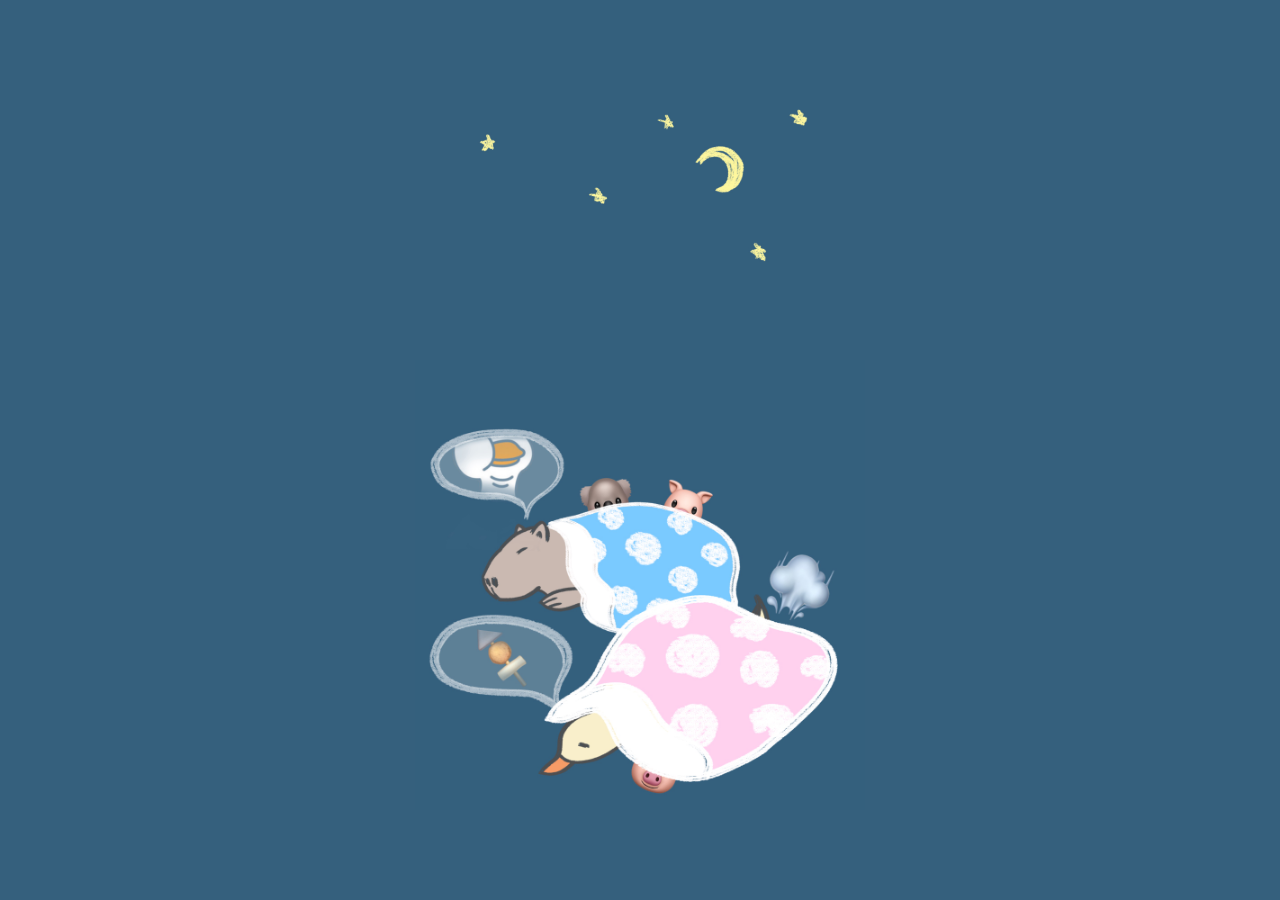
<file: index.html>
<!DOCTYPE html>
<html lang="en">
	<head>
		<meta charset="UTF-8" />
		<meta name="viewport" content="width=device-width, initial-scale=1.0" />
		<title>i n 55!w !</title>
		<link
			rel="apple-touch-icon"
			sizes="152x152"
			href="favicon/apple-touch-icon.png"
		/>
		<link
			rel="icon"
			type="image/png"
			sizes="32x32"
			href="favicon/favicon-32x32.png"
		/>
		<link
			rel="icon"
			type="image/png"
			sizes="16x16"
			href="favicon/favicon-16x16.png"
		/>
		<link rel="manifest" href="favicon/site.webmanifest" />
		<link
			rel="mask-icon"
			href="favicon/safari-pinned-tab.svg"
			color="#7593b2"
		/>
		<meta name="msapplication-TileColor" content="#da532c" />
		<meta name="theme-color" content="#ffffff" />
		<link rel="stylesheet" href="sleep.css" />
	</head>
	<body>
		<div class="content">
			<img
				class="image1"
				src="1.jpg"
			/>
			<img
				class="image3"
				src="3.jpg"
			/>
		</div>
	</body>
</html>
</file>
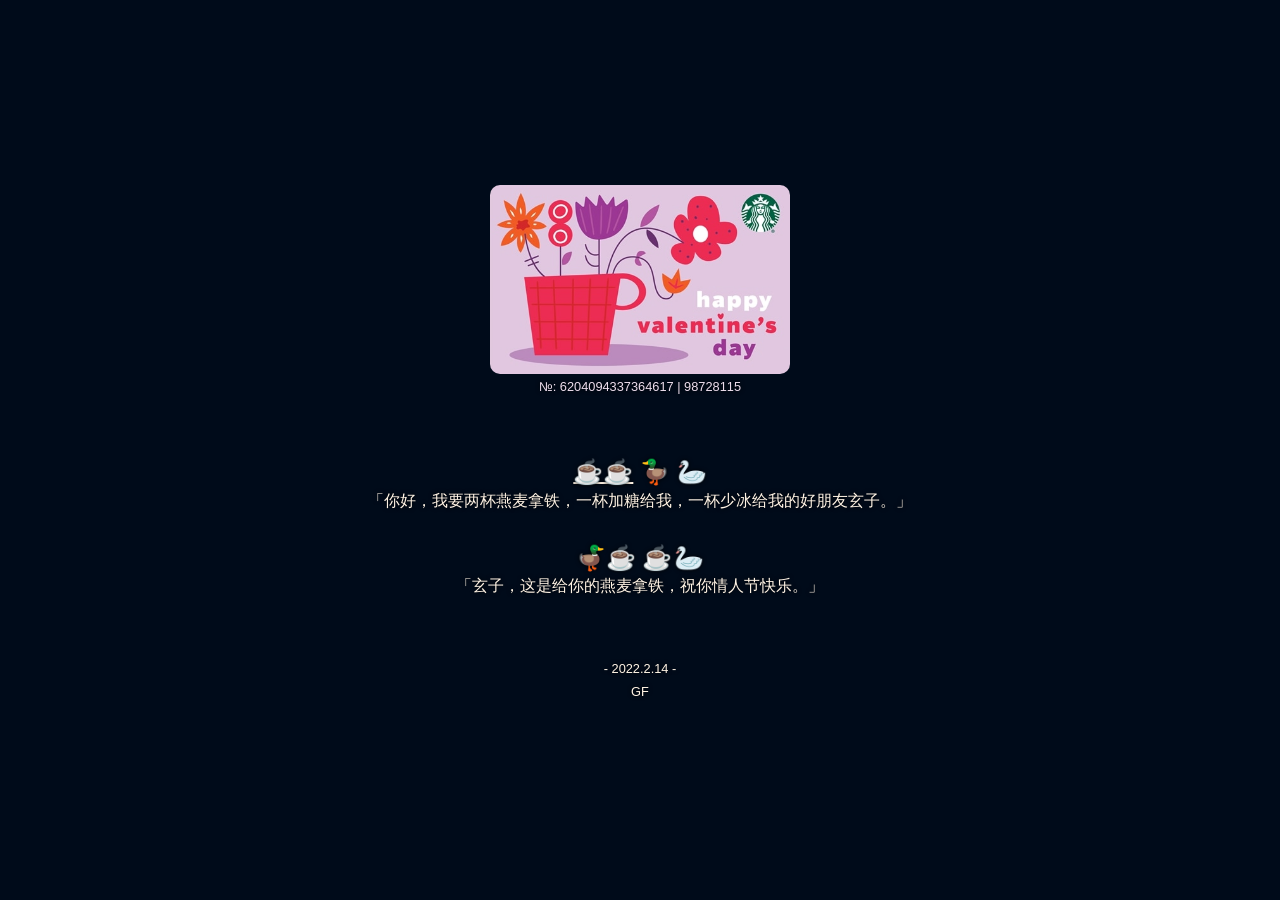
<file: 214/index.html>
<!DOCTYPE html>
<html lang="en">
	<head>
		<meta charset="UTF-8" />
		<meta name="viewport" content="width=device-width, initial-scale=1.0" />
		<title>i n 55!w !</title>
		<link
			rel="apple-touch-icon"
			sizes="152x152"
			href="favicon/apple-touch-icon.png"
		/>
		<link
			rel="icon"
			type="image/png"
			sizes="32x32"
			href="favicon/favicon-32x32.png"
		/>
		<link
			rel="icon"
			type="image/png"
			sizes="16x16"
			href="favicon/favicon-16x16.png"
		/>
		<link rel="manifest" href="favicon/site.webmanifest" />
		<link
			rel="mask-icon"
			href="favicon/safari-pinned-tab.svg"
			color="#7593b2"
		/>
		<meta name="msapplication-TileColor" content="#da532c" />
		<meta name="theme-color" content="#ffffff" />
		<link rel="stylesheet" media="(min-width: 1000px)" href="rain.css" />
		<link
			rel="stylesheet"
			media="(max-width: 1000px) and (min-width: 500px)"
			href="rain-middle.css"
		/>
		<link
			rel="stylesheet"
			media="(max-width: 500px)"
			href="rain-small.css"
		/>
		<link rel="stylesheet" href="index.css" />
	</head>
	<body>
		<div class="background-container" id="background-container">
			<div class="rain-small">
				<div class="drop"></div>
				<div class="drop"></div>
				<div class="drop"></div>
				<div class="drop"></div>
				<div class="drop"></div>
				<div class="drop"></div>
				<div class="drop"></div>
				<div class="drop"></div>
				<div class="drop"></div>
				<div class="drop"></div>
				<div class="drop"></div>
				<div class="drop"></div>
				<div class="drop"></div>
				<div class="drop"></div>
				<div class="drop"></div>
			</div>
			<div class="rain-middle">
				<div class="drop"></div>
				<div class="drop"></div>
				<div class="drop"></div>
				<div class="drop"></div>
				<div class="drop"></div>
				<div class="drop"></div>
				<div class="drop"></div>
				<div class="drop"></div>
				<div class="drop"></div>
				<div class="drop"></div>
				<div class="drop"></div>
				<div class="drop"></div>
				<div class="drop"></div>
				<div class="drop"></div>
				<div class="drop"></div>
				<div class="drop"></div>
				<div class="drop"></div>
				<div class="drop"></div>
				<div class="drop"></div>
				<div class="drop"></div>
			</div>
			<div class="rain">
				<div class="drop"></div>
				<div class="drop"></div>
				<div class="drop"></div>
				<div class="drop"></div>
				<div class="drop"></div>
				<div class="drop"></div>
				<div class="drop"></div>
				<div class="drop"></div>
				<div class="drop"></div>
				<div class="drop"></div>
				<div class="drop"></div>
				<div class="drop"></div>
				<div class="drop"></div>
				<div class="drop"></div>
				<div class="drop"></div>
				<div class="drop"></div>
				<div class="drop"></div>
				<div class="drop"></div>
				<div class="drop"></div>
				<div class="drop"></div>
				<div class="drop"></div>
				<div class="drop"></div>
				<div class="drop"></div>
				<div class="drop"></div>
				<div class="drop"></div>
				<div class="drop"></div>
				<div class="drop"></div>
				<div class="drop"></div>
				<div class="drop"></div>
				<div class="drop"></div>
				<div class="drop"></div>
				<div class="drop"></div>
				<div class="drop"></div>
				<div class="drop"></div>
				<div class="drop"></div>
				<div class="drop"></div>
				<div class="drop"></div>
				<div class="drop"></div>
				<div class="drop"></div>
				<div class="drop"></div>
			</div>
		</div>
		<div class="content-container">
			<div class="content">
				<img
					class="gift_card_img"
					src="gift_card.jpg"
					alt="gift card"
				/>
				<div
					style="
						font-size: 0.8rem;
						margin-top: 0.3rem;
						color: #eddeed;
					"
				>
					№: 6204094337364617 | 98728115
				</div>
				<div style="font-size: 1.5rem; margin-top: 4rem">
					<u>☕️☕️</u> 🦆 🦢
				</div>
				<div style="font-size: 1rem; margin-top: 0.3rem">
					「你好，我要两杯燕麦拿铁，一杯加糖给我，一杯少冰给我的好朋友玄子。」
				</div>
				<div style="font-size: 1.5rem; margin-top: 2rem">
					<span style="display: inline-block; transform: scaleX(-1)"
						>🦆</span
					><span
						style="cursor: default"
						onclick="onBlueClick();this.innerHTML='💙'"
						>☕️</span
					>
					<span
						style="cursor: default"
						onclick="onRedClick();this.innerHTML='❤️'"
						>☕️</span
					><span style="margin-left: 2px">🦢</span>
				</div>
				<div style="font-size: 1rem; margin-top: 0.3rem">
					「玄子，这是给你的燕麦拿铁，祝你情人节快乐。」
				</div>
				<div style="font-size: 0.8rem; margin-top: 4rem">
					- 2022.2.14 -
				</div>
				<div style="font-size: 0.8rem; margin-top: 0.5rem">GF</div>
			</div>
			<div class="content-mobile">
				<img
					class="gift_card_img"
					src="gift_card.jpg"
					alt="gift card"
				/>
				<div
					style="
						font-size: 0.8rem;
						margin-top: 0.3rem;
						color: #eddeed;
					"
				>
					№: 6204094337364617 | 98728115
				</div>
				<div style="font-size: 1.5rem; margin-top: 4rem">
					<u>☕️☕️</u> 🦆 🦢
				</div>
				<div style="font-size: 1rem; margin-top: 0.3rem">
					你好，我要两杯燕麦拿铁
				</div>
				<div style="font-size: 1rem; margin-top: 0.2rem">
					一杯加糖给我
				</div>
				<div style="font-size: 1rem; margin-top: 0.2rem">
					一杯少冰给我的好朋友玄子
				</div>
				<div style="font-size: 1.5rem; margin-top: 2rem">
					<span style="display: inline-block; transform: scaleX(-1)"
						>🦆</span
					><span
						style="cursor: default"
						onclick="onBlueClick();this.innerHTML='💙'"
						>☕️</span
					>
					<span
						style="cursor: default"
						onclick="onRedClick();this.innerHTML='❤️'"
						>☕️</span
					><span style="margin-left: 2px">🦢</span>
				</div>
				<div style="font-size: 1rem; margin-top: 0.3rem">
					玄子，这是给你的燕麦拿铁
				</div>
				<div style="font-size: 1rem; margin-top: 0.2rem">
					祝你情人节快乐
				</div>
				<div style="font-size: 0.8rem; margin-top: 4rem">
					- 2022.2.14 -
				</div>
				<div style="font-size: 0.8rem; margin-top: 0.5rem">GF</div>
			</div>
		</div>
		<script type="text/javascript">
			var blue = false;
			var red = false;
			var onBlueClick = function () {
				blue = true;
				rain();
			};
			var onRedClick = function () {
				red = true;
				rain();
			};
			var rain = function () {
				if (blue && red) {
					document.getElementById(
						"background-container"
					).style.opacity = 0.6;
				}
			};
		</script>
	</body>
</html>
</file>
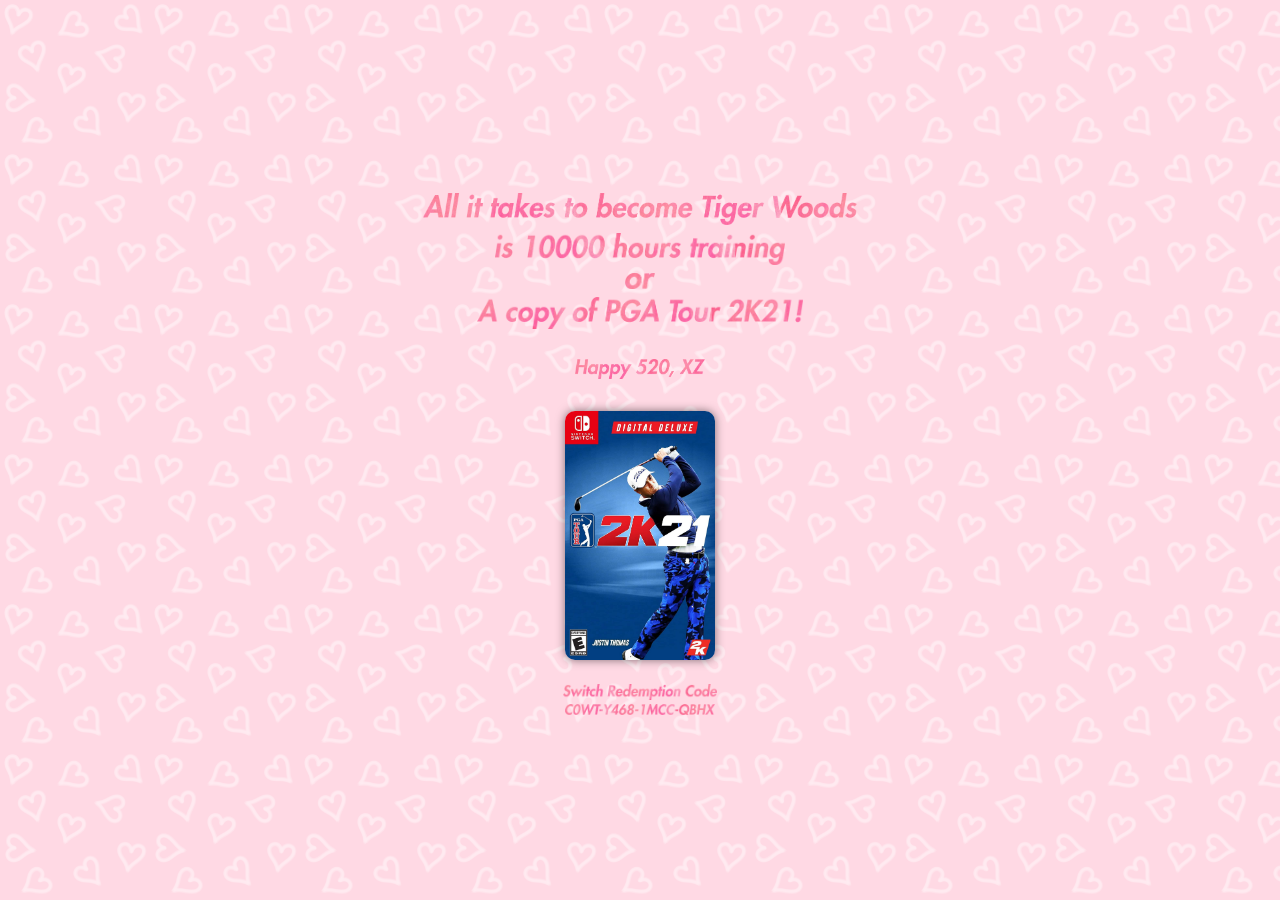
<file: 520/index.html>
<!DOCTYPE html>
<html lang="en">
	<head>
		<meta charset="UTF-8" />
		<meta name="viewport" content="width=device-width, initial-scale=1.0" />
		<title>i n 55!w !</title>
		<link
			rel="apple-touch-icon"
			sizes="152x152"
			href="favicon/apple-touch-icon.png"
		/>
		<link
			rel="icon"
			type="image/png"
			sizes="32x32"
			href="favicon/favicon-32x32.png"
		/>
		<link
			rel="icon"
			type="image/png"
			sizes="16x16"
			href="favicon/favicon-16x16.png"
		/>
		<link rel="manifest" href="favicon/site.webmanifest" />
		<link
			rel="mask-icon"
			href="favicon/safari-pinned-tab.svg"
			color="#7593b2"
		/>
		<meta name="msapplication-TileColor" content="#da532c" />
		<meta name="theme-color" content="#ffffff" />
		<link rel="stylesheet" href="golf2.css" />
	</head>
	<body>
		<div class="content">
			<img
				class="content__title content__title__1"
				src="520title1.png"
				alt=""
			/>
			<img
				class="content__title content__title__2"
				src="520title2.png"
				alt=""
			/>
			<img
				class="content__title content__title__3"
				src="520title3.png"
				alt=""
			/>
			<img
				class="content__title content__title__4"
				src="520title4.png"
				alt=""
			/>
			<img
				class="content__title content__title__5"
				src="520title5.png"
				alt=""
			/>
			<div class="content__card" onclick="flip(this)">
				<div class="content__card__inner">
					<img class="content__card__front" src="pga.jpg" alt="" />
					<img class="content__card__back" src="enen520.jpg" alt="" />
				</div>
			</div>
			<img class="content__code-title" src="pgacodetitle.png" alt="" />
			<img class="content__code" src="pgacode.png" alt="" />
		</div>
		<script type="text/javascript">
			var flip = (target) => {
				target.classList.toggle('content__card--flipped');
			};
		</script>
	</body>
</html>
</file>
<file: sleep.css>
body {
	margin: 0;
	padding: 0;
	font-size: 0;
	background: rgb(53, 96, 125);
}
.image1 {
	height: 40vh;
	max-width: 90vw;
	position: absolute;
	top: 0;
	left: 50%;
	transform: translateX(-50%);
}

.image3 {
	width: 50vh;
	max-width: 90vw;
	position: absolute;
	bottom: 10vh;
	left: 50%;
	transform: translateX(-50%);
}
</file>
<file: 214/rain.css>
@charset "UTF-8";
.rain {
  width: 100vw;
  display: flex;
  justify-content: space-between;
  flex-wrap: nowrap;
  flex-direction: row;
  font-family: monospace, sans-serif;
}

.drop {
  position: relative;
  width: 2vw;
  height: 100vh;
  text-align: center;
  font-size: 2vw;
  word-break: break-all;
  white-space: pre-wrap;
}
.drop::before, .drop::after {
  position: absolute;
  top: 0;
  left: 0;
  right: 0;
  height: 100%;
  overflow: hidden;
}

.drop:nth-child(0)::before {
  content: "♡♥♡☾☺♥☺♡☺☆☺☺♥☺☆☾☺♥♡☾☾☺☾☆☾☺☾♡☺♡☆♥♥♡☾☺☾♥♥☾☺☾♥☺♡☾☆♡♥☺";
  color: #99c3ff;
  text-shadow: 0 0 2px currentColor, 0 0 4px currentColor, 0 0 8px currentColor, 0 0 16px currentColor;
  -webkit-animation: typing-0 6.9s steps(20, end) -3.4s infinite;
          animation: typing-0 6.9s steps(20, end) -3.4s infinite;
  z-index: 1;
}

.drop:nth-child(0)::after {
  content: "";
  background: linear-gradient(rgba(0, 11, 26, 0.74), rgba(0, 11, 26, 0.74), rgba(0, 11, 26, 0.74), transparent 75%, transparent);
  background-size: 100% 220%;
  background-repeat: no-repeat;
  -webkit-animation: mask 6.9s infinite -3.2s linear;
          animation: mask 6.9s infinite -3.2s linear;
  z-index: 2;
}

@-webkit-keyframes typing-0 {
  0% {
    height: 0;
  }
  25% {
    height: 100%;
  }
  100% {
    height: 100%;
    content: "♥♡☾☆♡☺♡♥☾♥☺☾♥♥☾♥☾♡☆☾☾♡☺☺☺♡♥☺♥♥♥♡♡☾♡☾☺☺♥☆☾☺☺☺☆♡☺☺☆☆";
  }
}

@keyframes typing-0 {
  0% {
    height: 0;
  }
  25% {
    height: 100%;
  }
  100% {
    height: 100%;
    content: "♥♡☾☆♡☺♡♥☾♥☺☾♥♥☾♥☾♡☆☾☾♡☺☺☺♡♥☺♥♥♥♡♡☾♡☾☺☺♥☆☾☺☺☺☆♡☺☺☆☆";
  }
}
.drop:nth-child(1)::before {
  content: "☆♡☆☆☺♡☺☺☾☺☆♥♡☆♥☆♥♥☾♡☺☺☺☺☾☾♡☆♥☾☺☆☆☾♥☾♥☆♥♥☆♥☺♡☺♡♡♥☾☆";
  color: #99c3ff;
  text-shadow: 0 0 2px currentColor, 0 0 4px currentColor, 0 0 8px currentColor, 0 0 16px currentColor;
  -webkit-animation: typing-1 5.3s steps(20, end) -1.7s infinite;
          animation: typing-1 5.3s steps(20, end) -1.7s infinite;
  z-index: 1;
}

.drop:nth-child(1)::after {
  content: "";
  background: linear-gradient(rgba(0, 11, 26, 0.66), rgba(0, 11, 26, 0.66), rgba(0, 11, 26, 0.66), transparent 75%, transparent);
  background-size: 100% 220%;
  background-repeat: no-repeat;
  -webkit-animation: mask 5.3s infinite -1.5s linear;
          animation: mask 5.3s infinite -1.5s linear;
  z-index: 2;
}

@-webkit-keyframes typing-1 {
  0% {
    height: 0;
  }
  25% {
    height: 100%;
  }
  100% {
    height: 100%;
    content: "♡☺☺☾☺♡☆☆♡♡☾☆☆♡♥☺♡☆☺♥☾☆♡☺☆☺☾☾☆♡♥☆☾♥☾☺☾♡☆♥♥☾♥☾☆☾☺☺☾♡";
  }
}

@keyframes typing-1 {
  0% {
    height: 0;
  }
  25% {
    height: 100%;
  }
  100% {
    height: 100%;
    content: "♡☺☺☾☺♡☆☆♡♡☾☆☆♡♥☺♡☆☺♥☾☆♡☺☆☺☾☾☆♡♥☆☾♥☾☺☾♡☆♥♥☾♥☾☆☾☺☺☾♡";
  }
}
.drop:nth-child(2)::before {
  content: "☾♥♥☆☾♡♥☾♡☺☺♡♡☾☾☆☾☺♡☺☺☾☾♡♥☺☾♡♡♡☆☆♥☆♥☾♡♥♡♡☾☺☆☆☾♡♡☾♡♥";
  color: #99c3ff;
  text-shadow: 0 0 2px currentColor, 0 0 4px currentColor, 0 0 8px currentColor, 0 0 16px currentColor;
  -webkit-animation: typing-2 6.3s steps(20, end) -3.5s infinite;
          animation: typing-2 6.3s steps(20, end) -3.5s infinite;
  z-index: 1;
}

.drop:nth-child(2)::after {
  content: "";
  background: linear-gradient(rgba(0, 11, 26, 0.78), rgba(0, 11, 26, 0.78), rgba(0, 11, 26, 0.78), transparent 75%, transparent);
  background-size: 100% 220%;
  background-repeat: no-repeat;
  -webkit-animation: mask 6.3s infinite -3.3s linear;
          animation: mask 6.3s infinite -3.3s linear;
  z-index: 2;
}

@-webkit-keyframes typing-2 {
  0% {
    height: 0;
  }
  25% {
    height: 100%;
  }
  100% {
    height: 100%;
    content: "☾☺☺♡♡☾♡♥☺♥☆☾☆☺♡☾☺♥☾☆♥☆☾♡☾♡☾♡♥☾☆☾♥♡☾☺♡☆☺☺♥♥♥☆☆☆☾☺☆☺";
  }
}

@keyframes typing-2 {
  0% {
    height: 0;
  }
  25% {
    height: 100%;
  }
  100% {
    height: 100%;
    content: "☾☺☺♡♡☾♡♥☺♥☆☾☆☺♡☾☺♥☾☆♥☆☾♡☾♡☾♡♥☾☆☾♥♡☾☺♡☆☺☺♥♥♥☆☆☆☾☺☆☺";
  }
}
.drop:nth-child(3)::before {
  content: "♥☆♥☆☺☺♥♡☺☾♥♡☺☺☾☆☾☺☺☺☺♥☾♥♡♡♡☾☾♥☆☆♥♥☾☺☺♡☆♥☺☾☆♡☾☆☆♥♡☺";
  color: #99c3ff;
  text-shadow: 0 0 2px currentColor, 0 0 4px currentColor, 0 0 8px currentColor, 0 0 16px currentColor;
  -webkit-animation: typing-3 5.9s steps(20, end) -3.9s infinite;
          animation: typing-3 5.9s steps(20, end) -3.9s infinite;
  z-index: 1;
}

.drop:nth-child(3)::after {
  content: "";
  background: linear-gradient(rgba(0, 11, 26, 0.95), rgba(0, 11, 26, 0.95), rgba(0, 11, 26, 0.95), transparent 75%, transparent);
  background-size: 100% 220%;
  background-repeat: no-repeat;
  -webkit-animation: mask 5.9s infinite -3.7s linear;
          animation: mask 5.9s infinite -3.7s linear;
  z-index: 2;
}

@-webkit-keyframes typing-3 {
  0% {
    height: 0;
  }
  25% {
    height: 100%;
  }
  100% {
    height: 100%;
    content: "☾☾☆♡♡☆♡☺☺♡☺♥☺☾♡☾♡☆☾♡☺☾☆☾♥♡♥☺☆☺☾☺☾☺♥☺☾☺☺☺♡♥☾☾☆☆☺☾☆♥";
  }
}

@keyframes typing-3 {
  0% {
    height: 0;
  }
  25% {
    height: 100%;
  }
  100% {
    height: 100%;
    content: "☾☾☆♡♡☆♡☺☺♡☺♥☺☾♡☾♡☆☾♡☺☾☆☾♥♡♥☺☆☺☾☺☾☺♥☺☾☺☺☺♡♥☾☾☆☆☺☾☆♥";
  }
}
.drop:nth-child(4)::before {
  content: "♥☆☺♥☾♥☾☾♡☆☺♡☺☾♡☾☾☾☺♥♡☺☺♥♥☺☆♥☆♥☾☆♥♥♥☆☺☆☆☺☾♥♡☾☾☆♡♥☺♡";
  color: #99c3ff;
  text-shadow: 0 0 2px currentColor, 0 0 4px currentColor, 0 0 8px currentColor, 0 0 16px currentColor;
  -webkit-animation: typing-4 5.4s steps(20, end) -3.9s infinite;
          animation: typing-4 5.4s steps(20, end) -3.9s infinite;
  z-index: 1;
}

.drop:nth-child(4)::after {
  content: "";
  background: linear-gradient(rgba(0, 11, 26, 0.63), rgba(0, 11, 26, 0.63), rgba(0, 11, 26, 0.63), transparent 75%, transparent);
  background-size: 100% 220%;
  background-repeat: no-repeat;
  -webkit-animation: mask 5.4s infinite -3.7s linear;
          animation: mask 5.4s infinite -3.7s linear;
  z-index: 2;
}

@-webkit-keyframes typing-4 {
  0% {
    height: 0;
  }
  25% {
    height: 100%;
  }
  100% {
    height: 100%;
    content: "♥☆☆♡☾☾☺☾♡☾☆♡☆♥♥♥☺♡☆♡☆☺♥☾☾☆☺☆♡♥☺☆♡☆☆☆☾♥♡♥♡♥♥☆☆☆♥☾☆☾";
  }
}

@keyframes typing-4 {
  0% {
    height: 0;
  }
  25% {
    height: 100%;
  }
  100% {
    height: 100%;
    content: "♥☆☆♡☾☾☺☾♡☾☆♡☆♥♥♥☺♡☆♡☆☺♥☾☾☆☺☆♡♥☺☆♡☆☆☆☾♥♡♥♡♥♥☆☆☆♥☾☆☾";
  }
}
.drop:nth-child(5)::before {
  content: "☾♡♥☺♡☺☆♡☆♡♥☾☾☺♥♡♡☾☺☺♥☺♥♥♡♥☾♥♥☆☺☾♥☺☆☾♥♥☆♡☆♡♥♥☾☆☺♥♡♡";
  color: #99c3ff;
  text-shadow: 0 0 2px currentColor, 0 0 4px currentColor, 0 0 8px currentColor, 0 0 16px currentColor;
  -webkit-animation: typing-5 6.3s steps(20, end) -0.7s infinite;
          animation: typing-5 6.3s steps(20, end) -0.7s infinite;
  z-index: 1;
}

.drop:nth-child(5)::after {
  content: "";
  background: linear-gradient(rgba(0, 11, 26, 0.86), rgba(0, 11, 26, 0.86), rgba(0, 11, 26, 0.86), transparent 75%, transparent);
  background-size: 100% 220%;
  background-repeat: no-repeat;
  -webkit-animation: mask 6.3s infinite -0.5s linear;
          animation: mask 6.3s infinite -0.5s linear;
  z-index: 2;
}

@-webkit-keyframes typing-5 {
  0% {
    height: 0;
  }
  25% {
    height: 100%;
  }
  100% {
    height: 100%;
    content: "♥♡♥♥☾☾☾♥☾☾☾☺♥☆☾♥♡♥☾☺☺♥☾♥☆♥♡☺☆♡☆☆☾♡☾☆☺♡☾☺♡☆☾☾☺♥☾☆☺☾";
  }
}

@keyframes typing-5 {
  0% {
    height: 0;
  }
  25% {
    height: 100%;
  }
  100% {
    height: 100%;
    content: "♥♡♥♥☾☾☾♥☾☾☾☺♥☆☾♥♡♥☾☺☺♥☾♥☆♥♡☺☆♡☆☆☾♡☾☆☺♡☾☺♡☆☾☾☺♥☾☆☺☾";
  }
}
.drop:nth-child(6)::before {
  content: "☺♥☾♥☾☆☾☺☺☺☆♥♡☆☺☆☾☺☆☾☺☆♥☾☆♡☺☆☺☾♥☾☆♡♥♡♡☆♡♡☺♡☾☾☺♥☺♥☺☾";
  color: #99c3ff;
  text-shadow: 0 0 2px currentColor, 0 0 4px currentColor, 0 0 8px currentColor, 0 0 16px currentColor;
  -webkit-animation: typing-6 5.4s steps(20, end) -0.5s infinite;
          animation: typing-6 5.4s steps(20, end) -0.5s infinite;
  z-index: 1;
}

.drop:nth-child(6)::after {
  content: "";
  background: linear-gradient(rgba(0, 11, 26, 0.95), rgba(0, 11, 26, 0.95), rgba(0, 11, 26, 0.95), transparent 75%, transparent);
  background-size: 100% 220%;
  background-repeat: no-repeat;
  -webkit-animation: mask 5.4s infinite -0.3s linear;
          animation: mask 5.4s infinite -0.3s linear;
  z-index: 2;
}

@-webkit-keyframes typing-6 {
  0% {
    height: 0;
  }
  25% {
    height: 100%;
  }
  100% {
    height: 100%;
    content: "☺☺☺♡♥☆☆☺♡☾☺☆♥♥♡♥☺☺♥♡☆☺☆☾♥☾☺♥☾☺☆☺♥☺♥♡♥☺♡☾♥♥♥☆☺♥☆♡♡♡";
  }
}

@keyframes typing-6 {
  0% {
    height: 0;
  }
  25% {
    height: 100%;
  }
  100% {
    height: 100%;
    content: "☺☺☺♡♥☆☆☺♡☾☺☆♥♥♡♥☺☺♥♡☆☺☆☾♥☾☺♥☾☺☆☺♥☺♥♡♥☺♡☾♥♥♥☆☺♥☆♡♡♡";
  }
}
.drop:nth-child(7)::before {
  content: "♥☺☾☆☾☺☆♡☾☆☆☾☾♥☺♡☺♥☾♡♥☾♡♥☾☺♡☆☺☆☆♡♡☾☆☆☆☺♡☾♡☺☆☾♥☺☆☆☾☆";
  color: #99c3ff;
  text-shadow: 0 0 2px currentColor, 0 0 4px currentColor, 0 0 8px currentColor, 0 0 16px currentColor;
  -webkit-animation: typing-7 5.5s steps(20, end) -0.2s infinite;
          animation: typing-7 5.5s steps(20, end) -0.2s infinite;
  z-index: 1;
}

.drop:nth-child(7)::after {
  content: "";
  background: linear-gradient(rgba(0, 11, 26, 0.69), rgba(0, 11, 26, 0.69), rgba(0, 11, 26, 0.69), transparent 75%, transparent);
  background-size: 100% 220%;
  background-repeat: no-repeat;
  -webkit-animation: mask 5.5s infinite 0s linear;
          animation: mask 5.5s infinite 0s linear;
  z-index: 2;
}

@-webkit-keyframes typing-7 {
  0% {
    height: 0;
  }
  25% {
    height: 100%;
  }
  100% {
    height: 100%;
    content: "☆♥☾☆☺☆☺♥♥☆♥☺☆☆♡☆☆☆♥♡☾☆☆☺☆☺☆☺☆☺☺☾☺♥♡☾♥☆☾☾☾☺♥☾♡☺☆☆☺♡";
  }
}

@keyframes typing-7 {
  0% {
    height: 0;
  }
  25% {
    height: 100%;
  }
  100% {
    height: 100%;
    content: "☆♥☾☆☺☆☺♥♥☆♥☺☆☆♡☆☆☆♥♡☾☆☆☺☆☺☆☺☆☺☺☾☺♥♡☾♥☆☾☾☾☺♥☾♡☺☆☆☺♡";
  }
}
.drop:nth-child(8)::before {
  content: "☺♥♡☾☆☺♡☆♡♥☾♥☺☆♥♡☺☺♡☾♡☾♡♥♡♥☾☾☺☾☆☆☾☺☺☺☾☾☺☾♥☾♥☾♥♡☆♥☺☆";
  color: #99c3ff;
  text-shadow: 0 0 2px currentColor, 0 0 4px currentColor, 0 0 8px currentColor, 0 0 16px currentColor;
  -webkit-animation: typing-8 5.7s steps(20, end) -4s infinite;
          animation: typing-8 5.7s steps(20, end) -4s infinite;
  z-index: 1;
}

.drop:nth-child(8)::after {
  content: "";
  background: linear-gradient(rgba(0, 11, 26, 0.89), rgba(0, 11, 26, 0.89), rgba(0, 11, 26, 0.89), transparent 75%, transparent);
  background-size: 100% 220%;
  background-repeat: no-repeat;
  -webkit-animation: mask 5.7s infinite -3.8s linear;
          animation: mask 5.7s infinite -3.8s linear;
  z-index: 2;
}

@-webkit-keyframes typing-8 {
  0% {
    height: 0;
  }
  25% {
    height: 100%;
  }
  100% {
    height: 100%;
    content: "♥♡♡☺♥☾☺☆♡☆☺♥☾♥♡☆♡☆♥♡☺☺♥♡♥☺♡♡☺♥♥♡☾☾☺☺☾♡☾☾☺☾☺☾☾☾☆♥♡☺";
  }
}

@keyframes typing-8 {
  0% {
    height: 0;
  }
  25% {
    height: 100%;
  }
  100% {
    height: 100%;
    content: "♥♡♡☺♥☾☺☆♡☆☺♥☾♥♡☆♡☆♥♡☺☺♥♡♥☺♡♡☺♥♥♡☾☾☺☺☾♡☾☾☺☾☺☾☾☾☆♥♡☺";
  }
}
.drop:nth-child(9)::before {
  content: "♥☾♡☾♥☆☆☆♡☆☾♥♡♡♡☆♥♡☆♡☆♥♡☺♡☆☆♡☺☆☆☺♥☆☆☾♡♥♥☺♥☾☆♡♡☾☾☾♡♡";
  color: #99c3ff;
  text-shadow: 0 0 2px currentColor, 0 0 4px currentColor, 0 0 8px currentColor, 0 0 16px currentColor;
  -webkit-animation: typing-9 6.1s steps(20, end) -3.4s infinite;
          animation: typing-9 6.1s steps(20, end) -3.4s infinite;
  z-index: 1;
}

.drop:nth-child(9)::after {
  content: "";
  background: linear-gradient(rgba(0, 11, 26, 0.71), rgba(0, 11, 26, 0.71), rgba(0, 11, 26, 0.71), transparent 75%, transparent);
  background-size: 100% 220%;
  background-repeat: no-repeat;
  -webkit-animation: mask 6.1s infinite -3.2s linear;
          animation: mask 6.1s infinite -3.2s linear;
  z-index: 2;
}

@-webkit-keyframes typing-9 {
  0% {
    height: 0;
  }
  25% {
    height: 100%;
  }
  100% {
    height: 100%;
    content: "♥♥♥☾☆☆♥☆♥♥☾♡☺♡☾♥☺☾☆♡☾☺☺♥♥☾♡☾☾♥☆♥☺☺♥♥♡☆☾☆☺♡♡☾♡☆☆☺♥♡";
  }
}

@keyframes typing-9 {
  0% {
    height: 0;
  }
  25% {
    height: 100%;
  }
  100% {
    height: 100%;
    content: "♥♥♥☾☆☆♥☆♥♥☾♡☺♡☾♥☺☾☆♡☾☺☺♥♥☾♡☾☾♥☆♥☺☺♥♥♡☆☾☆☺♡♡☾♡☆☆☺♥♡";
  }
}
.drop:nth-child(10)::before {
  content: "♥☾☺☆♥☺☺♥☺♡♡☺☾☾♡♥☺☾♡☆♥♥☆☾☺☆☾☾☆☆♡☺♡☾☾☺♡♡☾☆☾♡☾☺☾☾♡☺☺☆";
  color: #99c3ff;
  text-shadow: 0 0 2px currentColor, 0 0 4px currentColor, 0 0 8px currentColor, 0 0 16px currentColor;
  -webkit-animation: typing-10 6.8s steps(20, end) -3s infinite;
          animation: typing-10 6.8s steps(20, end) -3s infinite;
  z-index: 1;
}

.drop:nth-child(10)::after {
  content: "";
  background: linear-gradient(rgba(0, 11, 26, 0.71), rgba(0, 11, 26, 0.71), rgba(0, 11, 26, 0.71), transparent 75%, transparent);
  background-size: 100% 220%;
  background-repeat: no-repeat;
  -webkit-animation: mask 6.8s infinite -2.8s linear;
          animation: mask 6.8s infinite -2.8s linear;
  z-index: 2;
}

@-webkit-keyframes typing-10 {
  0% {
    height: 0;
  }
  25% {
    height: 100%;
  }
  100% {
    height: 100%;
    content: "♡♥♡☆☆♥☾☾♡♥☆♡☆♥☆☺☾♥☆♥♥♡☆♥♥♡☺☺☺♡☾☾♥☾♥☾☺♥♥♡☺☆♡☆☺♡☆♥☆☺";
  }
}

@keyframes typing-10 {
  0% {
    height: 0;
  }
  25% {
    height: 100%;
  }
  100% {
    height: 100%;
    content: "♡♥♡☆☆♥☾☾♡♥☆♡☆♥☆☺☾♥☆♥♥♡☆♥♥♡☺☺☺♡☾☾♥☾♥☾☺♥♥♡☺☆♡☆☺♡☆♥☆☺";
  }
}
.drop:nth-child(11)::before {
  content: "☺☺♥☺☾☺♡☾♥♡☺☾♡☆☆☆♥♥☾☺☆☆☆☺☾☾☾☺☆☾☾♥♥♥☺☆♡☺♡☺♥☺♥☆☾♥☾♥☺☺";
  color: #99c3ff;
  text-shadow: 0 0 2px currentColor, 0 0 4px currentColor, 0 0 8px currentColor, 0 0 16px currentColor;
  -webkit-animation: typing-11 6.6s steps(20, end) -1.2s infinite;
          animation: typing-11 6.6s steps(20, end) -1.2s infinite;
  z-index: 1;
}

.drop:nth-child(11)::after {
  content: "";
  background: linear-gradient(rgba(0, 11, 26, 0.87), rgba(0, 11, 26, 0.87), rgba(0, 11, 26, 0.87), transparent 75%, transparent);
  background-size: 100% 220%;
  background-repeat: no-repeat;
  -webkit-animation: mask 6.6s infinite -1s linear;
          animation: mask 6.6s infinite -1s linear;
  z-index: 2;
}

@-webkit-keyframes typing-11 {
  0% {
    height: 0;
  }
  25% {
    height: 100%;
  }
  100% {
    height: 100%;
    content: "♡♡♡☾☺♡☾♥♥♡☆♡♥☺☾☆☆☺☺☆☺♡☆♥♡☺☾☆☾☆☾♥☆☾☆♡☺☆☆♥☾☾☆☾☺☾♡☾☺♡";
  }
}

@keyframes typing-11 {
  0% {
    height: 0;
  }
  25% {
    height: 100%;
  }
  100% {
    height: 100%;
    content: "♡♡♡☾☺♡☾♥♥♡☆♡♥☺☾☆☆☺☺☆☺♡☆♥♡☺☾☆☾☆☾♥☆☾☆♡☺☆☆♥☾☾☆☾☺☾♡☾☺♡";
  }
}
.drop:nth-child(12)::before {
  content: "☆♡☾♡♥☺☆♥☺♥☾♥♥☾☆♡♡☆☺☺☺☺♡♡♡♡♡☾♡♡♥♡☆☆♥♡☾☆♡♡☆☺♥♡☆♥☾☆♥☆";
  color: #99c3ff;
  text-shadow: 0 0 2px currentColor, 0 0 4px currentColor, 0 0 8px currentColor, 0 0 16px currentColor;
  -webkit-animation: typing-12 5.2s steps(20, end) -1.7s infinite;
          animation: typing-12 5.2s steps(20, end) -1.7s infinite;
  z-index: 1;
}

.drop:nth-child(12)::after {
  content: "";
  background: linear-gradient(rgba(0, 11, 26, 0.99), rgba(0, 11, 26, 0.99), rgba(0, 11, 26, 0.99), transparent 75%, transparent);
  background-size: 100% 220%;
  background-repeat: no-repeat;
  -webkit-animation: mask 5.2s infinite -1.5s linear;
          animation: mask 5.2s infinite -1.5s linear;
  z-index: 2;
}

@-webkit-keyframes typing-12 {
  0% {
    height: 0;
  }
  25% {
    height: 100%;
  }
  100% {
    height: 100%;
    content: "☺♡☆♥☆☆♡☆☾♥♡☺☾☆♡☆♥☺☺♡☾♥☆☺♥☆♥♡♥☺☆♡☺♡☆♡☾♡☺♡☆♥☺☆♡☆☺☾☾☺";
  }
}

@keyframes typing-12 {
  0% {
    height: 0;
  }
  25% {
    height: 100%;
  }
  100% {
    height: 100%;
    content: "☺♡☆♥☆☆♡☆☾♥♡☺☾☆♡☆♥☺☺♡☾♥☆☺♥☆♥♡♥☺☆♡☺♡☆♡☾♡☺♡☆♥☺☆♡☆☺☾☾☺";
  }
}
.drop:nth-child(13)::before {
  content: "♡☾☆☆☾☆♥♡☾♥☾☆☺☆♥♥♡☆♥♥☾♡☆♥☾♡♥☆☺☾☾♡☆☾♥☺♥♡♡☾♡♡☆♥♡♡☺☆☆♡";
  color: #99c3ff;
  text-shadow: 0 0 2px currentColor, 0 0 4px currentColor, 0 0 8px currentColor, 0 0 16px currentColor;
  -webkit-animation: typing-13 6.4s steps(20, end) -0.4s infinite;
          animation: typing-13 6.4s steps(20, end) -0.4s infinite;
  z-index: 1;
}

.drop:nth-child(13)::after {
  content: "";
  background: linear-gradient(rgba(0, 11, 26, 0.8), rgba(0, 11, 26, 0.8), rgba(0, 11, 26, 0.8), transparent 75%, transparent);
  background-size: 100% 220%;
  background-repeat: no-repeat;
  -webkit-animation: mask 6.4s infinite -0.2s linear;
          animation: mask 6.4s infinite -0.2s linear;
  z-index: 2;
}

@-webkit-keyframes typing-13 {
  0% {
    height: 0;
  }
  25% {
    height: 100%;
  }
  100% {
    height: 100%;
    content: "☆♡♥☆☆☾♡☺♡☺☺☆☾♥☺☺☺♡♥♥♡♥♡☆☺♡☾♥☾☆☺☆☺☆☾☾☺☆☺♥☾☺☺☆♥☆♥☆☾☆";
  }
}

@keyframes typing-13 {
  0% {
    height: 0;
  }
  25% {
    height: 100%;
  }
  100% {
    height: 100%;
    content: "☆♡♥☆☆☾♡☺♡☺☺☆☾♥☺☺☺♡♥♥♡♥♡☆☺♡☾♥☾☆☺☆☺☆☾☾☺☆☺♥☾☺☺☆♥☆♥☆☾☆";
  }
}
.drop:nth-child(14)::before {
  content: "☆☺☾☾☾☆☾♥☺♥☾☾☾☆☆♥♥☆☺☺♥☾☾☺♡♥♥☾♡♥♥☾☺☾♥☺☆♥♡♡♡☾☺♥☆☺☆☺☾♥";
  color: #99c3ff;
  text-shadow: 0 0 2px currentColor, 0 0 4px currentColor, 0 0 8px currentColor, 0 0 16px currentColor;
  -webkit-animation: typing-14 6s steps(20, end) -1.6s infinite;
          animation: typing-14 6s steps(20, end) -1.6s infinite;
  z-index: 1;
}

.drop:nth-child(14)::after {
  content: "";
  background: linear-gradient(rgba(0, 11, 26, 0.76), rgba(0, 11, 26, 0.76), rgba(0, 11, 26, 0.76), transparent 75%, transparent);
  background-size: 100% 220%;
  background-repeat: no-repeat;
  -webkit-animation: mask 6s infinite -1.4s linear;
          animation: mask 6s infinite -1.4s linear;
  z-index: 2;
}

@-webkit-keyframes typing-14 {
  0% {
    height: 0;
  }
  25% {
    height: 100%;
  }
  100% {
    height: 100%;
    content: "☺☾♥☆♥♥♥☺♥♥♡☺☾♡☆☺☆♡☆♡♥☾☆♡☾♡☆☆☺☆☺☾♡☆☾♥☺♡♡♥♥☾☺☆☺☺♡☺♥♡";
  }
}

@keyframes typing-14 {
  0% {
    height: 0;
  }
  25% {
    height: 100%;
  }
  100% {
    height: 100%;
    content: "☺☾♥☆♥♥♥☺♥♥♡☺☾♡☆☺☆♡☆♡♥☾☆♡☾♡☆☆☺☆☺☾♡☆☾♥☺♡♡♥♥☾☺☆☺☺♡☺♥♡";
  }
}
.drop:nth-child(15)::before {
  content: "♥☺♥♥☆♥☺☆☾♥☾♥☾♡☾♥☆☾☾☺☺♡☺☺♡♡☾♡♡☾☾☺♡☾♥☾☾♡☾☆☆☾☆♥☺☆♥♡♥☾";
  color: #99c3ff;
  text-shadow: 0 0 2px currentColor, 0 0 4px currentColor, 0 0 8px currentColor, 0 0 16px currentColor;
  -webkit-animation: typing-15 6.4s steps(20, end) -2s infinite;
          animation: typing-15 6.4s steps(20, end) -2s infinite;
  z-index: 1;
}

.drop:nth-child(15)::after {
  content: "";
  background: linear-gradient(rgba(0, 11, 26, 0.71), rgba(0, 11, 26, 0.71), rgba(0, 11, 26, 0.71), transparent 75%, transparent);
  background-size: 100% 220%;
  background-repeat: no-repeat;
  -webkit-animation: mask 6.4s infinite -1.8s linear;
          animation: mask 6.4s infinite -1.8s linear;
  z-index: 2;
}

@-webkit-keyframes typing-15 {
  0% {
    height: 0;
  }
  25% {
    height: 100%;
  }
  100% {
    height: 100%;
    content: "♥☾☾☾☺♥☆♥☆♥☺♡☺☆☾♥♡♡♥♡♥♡☾♡☺♥♥☺☾♥☾☺♡☾☆☺☆☺♡☺☺☆☆☆☺☾☾☺♥♡";
  }
}

@keyframes typing-15 {
  0% {
    height: 0;
  }
  25% {
    height: 100%;
  }
  100% {
    height: 100%;
    content: "♥☾☾☾☺♥☆♥☆♥☺♡☺☆☾♥♡♡♥♡♥♡☾♡☺♥♥☺☾♥☾☺♡☾☆☺☆☺♡☺☺☆☆☆☺☾☾☺♥♡";
  }
}
.drop:nth-child(16)::before {
  content: "♡♥☆♡♡♡♡☺☆☆☾♥♥♥♡♡♥♡☆♥☺☾☆☆☺♥☺☆♥☺☺☾☾☆♥☾☾☾♥☆♡☾☆☆☾♥☾♥☺☾";
  color: #99c3ff;
  text-shadow: 0 0 2px currentColor, 0 0 4px currentColor, 0 0 8px currentColor, 0 0 16px currentColor;
  -webkit-animation: typing-16 6.6s steps(20, end) -1.6s infinite;
          animation: typing-16 6.6s steps(20, end) -1.6s infinite;
  z-index: 1;
}

.drop:nth-child(16)::after {
  content: "";
  background: linear-gradient(rgba(0, 11, 26, 0.75), rgba(0, 11, 26, 0.75), rgba(0, 11, 26, 0.75), transparent 75%, transparent);
  background-size: 100% 220%;
  background-repeat: no-repeat;
  -webkit-animation: mask 6.6s infinite -1.4s linear;
          animation: mask 6.6s infinite -1.4s linear;
  z-index: 2;
}

@-webkit-keyframes typing-16 {
  0% {
    height: 0;
  }
  25% {
    height: 100%;
  }
  100% {
    height: 100%;
    content: "♡☆☾♡☆♥☺☆☺♥☾☾♡☆☺♥☺♡☾♥☺☆☆☾☾☺♡♡♥☆♡♡☺♥♡♥☆♡♡♡☆☆♥♡☺♥♡☾♥♥";
  }
}

@keyframes typing-16 {
  0% {
    height: 0;
  }
  25% {
    height: 100%;
  }
  100% {
    height: 100%;
    content: "♡☆☾♡☆♥☺☆☺♥☾☾♡☆☺♥☺♡☾♥☺☆☆☾☾☺♡♡♥☆♡♡☺♥♡♥☆♡♡♡☆☆♥♡☺♥♡☾♥♥";
  }
}
.drop:nth-child(17)::before {
  content: "☺☆☺☆☆♡♡☾♥☾♥♡♡♥♥☾♥☺☾♡☾☺♡☺♥☆☆☾☾♡☾☆☾♡☺☆♡☺☺♡♡♥☾♥☺☆☺☺☺☆";
  color: #99c3ff;
  text-shadow: 0 0 2px currentColor, 0 0 4px currentColor, 0 0 8px currentColor, 0 0 16px currentColor;
  -webkit-animation: typing-17 6.6s steps(20, end) -3.7s infinite;
          animation: typing-17 6.6s steps(20, end) -3.7s infinite;
  z-index: 1;
}

.drop:nth-child(17)::after {
  content: "";
  background: linear-gradient(rgba(0, 11, 26, 0.88), rgba(0, 11, 26, 0.88), rgba(0, 11, 26, 0.88), transparent 75%, transparent);
  background-size: 100% 220%;
  background-repeat: no-repeat;
  -webkit-animation: mask 6.6s infinite -3.5s linear;
          animation: mask 6.6s infinite -3.5s linear;
  z-index: 2;
}

@-webkit-keyframes typing-17 {
  0% {
    height: 0;
  }
  25% {
    height: 100%;
  }
  100% {
    height: 100%;
    content: "♡♡☺♥♥♡☾♡☺☆♥♥☆♡☺☆♡☾♡☺♥♥♡♡☆♡☆☾☺☺♡☺☆♡☾☆♥☾☆♡☺♥♡♥♡☾☾☺☾♡";
  }
}

@keyframes typing-17 {
  0% {
    height: 0;
  }
  25% {
    height: 100%;
  }
  100% {
    height: 100%;
    content: "♡♡☺♥♥♡☾♡☺☆♥♥☆♡☺☆♡☾♡☺♥♥♡♡☆♡☆☾☺☺♡☺☆♡☾☆♥☾☆♡☺♥♡♥♡☾☾☺☾♡";
  }
}
.drop:nth-child(18)::before {
  content: "♡☺☆☆☆☾☺♡♡☆♥☺☾♥☾☆♡♥♡☆☾☺☺☆☆☺♥☾♥♥☾☆☾♡☆☾☾☺☾☆♥♡☾☾♡☆☆☾☆♥";
  color: #99c3ff;
  text-shadow: 0 0 2px currentColor, 0 0 4px currentColor, 0 0 8px currentColor, 0 0 16px currentColor;
  -webkit-animation: typing-18 6.3s steps(20, end) -3.5s infinite;
          animation: typing-18 6.3s steps(20, end) -3.5s infinite;
  z-index: 1;
}

.drop:nth-child(18)::after {
  content: "";
  background: linear-gradient(rgba(0, 11, 26, 0.74), rgba(0, 11, 26, 0.74), rgba(0, 11, 26, 0.74), transparent 75%, transparent);
  background-size: 100% 220%;
  background-repeat: no-repeat;
  -webkit-animation: mask 6.3s infinite -3.3s linear;
          animation: mask 6.3s infinite -3.3s linear;
  z-index: 2;
}

@-webkit-keyframes typing-18 {
  0% {
    height: 0;
  }
  25% {
    height: 100%;
  }
  100% {
    height: 100%;
    content: "♥♡♡♥☾☾♡☆☆☆☆☆☆☆♥☺☆☆☾☺☺♡☺♡☆☆♥♥☺♥☺♥♥☺☾☾☆♡☺☆☾♡☺♡♡☾☆♡♡☺";
  }
}

@keyframes typing-18 {
  0% {
    height: 0;
  }
  25% {
    height: 100%;
  }
  100% {
    height: 100%;
    content: "♥♡♡♥☾☾♡☆☆☆☆☆☆☆♥☺☆☆☾☺☺♡☺♡☆☆♥♥☺♥☺♥♥☺☾☾☆♡☺☆☾♡☺♡♡☾☆♡♡☺";
  }
}
.drop:nth-child(19)::before {
  content: "☾☆☾☺♥☾☆♡☾☆♥☆☆☆♡☆♥♥☾☺☺☺☾♡☺♥♥♡☾☾♥☾☆☆☆♡♡♥☾☺♡☾☆♡♡♥♥☆☺☆";
  color: #99c3ff;
  text-shadow: 0 0 2px currentColor, 0 0 4px currentColor, 0 0 8px currentColor, 0 0 16px currentColor;
  -webkit-animation: typing-19 5.1s steps(20, end) -3.2s infinite;
          animation: typing-19 5.1s steps(20, end) -3.2s infinite;
  z-index: 1;
}

.drop:nth-child(19)::after {
  content: "";
  background: linear-gradient(rgba(0, 11, 26, 0.86), rgba(0, 11, 26, 0.86), rgba(0, 11, 26, 0.86), transparent 75%, transparent);
  background-size: 100% 220%;
  background-repeat: no-repeat;
  -webkit-animation: mask 5.1s infinite -3s linear;
          animation: mask 5.1s infinite -3s linear;
  z-index: 2;
}

@-webkit-keyframes typing-19 {
  0% {
    height: 0;
  }
  25% {
    height: 100%;
  }
  100% {
    height: 100%;
    content: "☾♥☺☺♥☾♡☆♥♥♡☆☺♡♡☾♡♡☺♥☺☾♡♥☺♡♡♥♡♥♡♥♥♥☺♥♡☺☾♡♥♡♥☺♥♡♥☆♡♡";
  }
}

@keyframes typing-19 {
  0% {
    height: 0;
  }
  25% {
    height: 100%;
  }
  100% {
    height: 100%;
    content: "☾♥☺☺♥☾♡☆♥♥♡☆☺♡♡☾♡♡☺♥☺☾♡♥☺♡♡♥♡♥♡♥♥♥☺♥♡☺☾♡♥♡♥☺♥♡♥☆♡♡";
  }
}
.drop:nth-child(20)::before {
  content: "☺♡☾☆☾☆☆♥♡♥♥☆♡☾☆☾♥♡☺♡♡♥☾♥☾☺♥☺☺☆☺☺♡☾♥☆☆♡☺♥☆☾☆♡☾♡♥♡☆☺";
  color: #99c3ff;
  text-shadow: 0 0 2px currentColor, 0 0 4px currentColor, 0 0 8px currentColor, 0 0 16px currentColor;
  -webkit-animation: typing-20 6.2s steps(20, end) -1.9s infinite;
          animation: typing-20 6.2s steps(20, end) -1.9s infinite;
  z-index: 1;
}

.drop:nth-child(20)::after {
  content: "";
  background: linear-gradient(rgba(0, 11, 26, 0.91), rgba(0, 11, 26, 0.91), rgba(0, 11, 26, 0.91), transparent 75%, transparent);
  background-size: 100% 220%;
  background-repeat: no-repeat;
  -webkit-animation: mask 6.2s infinite -1.7s linear;
          animation: mask 6.2s infinite -1.7s linear;
  z-index: 2;
}

@-webkit-keyframes typing-20 {
  0% {
    height: 0;
  }
  25% {
    height: 100%;
  }
  100% {
    height: 100%;
    content: "☾☾♡♥☆☆♥☾♥♥♡♡☆☆☾♡♡♡☆♡☺☆☺♥☺♡♡♥♡☾♥☾☆☾☆♡☾☾♥♥♥☾☆♥☺☾♥☺☺♥";
  }
}

@keyframes typing-20 {
  0% {
    height: 0;
  }
  25% {
    height: 100%;
  }
  100% {
    height: 100%;
    content: "☾☾♡♥☆☆♥☾♥♥♡♡☆☆☾♡♡♡☆♡☺☆☺♥☺♡♡♥♡☾♥☾☆☾☆♡☾☾♥♥♥☾☆♥☺☾♥☺☺♥";
  }
}
.drop:nth-child(21)::before {
  content: "☾♡♡☾♡♡☺☾☆☆♥♥☆♡☆☆☆♡☺☆☆♥☆♡♡♡♡♡♡☾☆☾☺♥♥♡☺♥☺☺♥☆♥☾☾♡♥♡♥☺";
  color: #99c3ff;
  text-shadow: 0 0 2px currentColor, 0 0 4px currentColor, 0 0 8px currentColor, 0 0 16px currentColor;
  -webkit-animation: typing-21 5.5s steps(20, end) -2.6s infinite;
          animation: typing-21 5.5s steps(20, end) -2.6s infinite;
  z-index: 1;
}

.drop:nth-child(21)::after {
  content: "";
  background: linear-gradient(rgba(0, 11, 26, 0.67), rgba(0, 11, 26, 0.67), rgba(0, 11, 26, 0.67), transparent 75%, transparent);
  background-size: 100% 220%;
  background-repeat: no-repeat;
  -webkit-animation: mask 5.5s infinite -2.4s linear;
          animation: mask 5.5s infinite -2.4s linear;
  z-index: 2;
}

@-webkit-keyframes typing-21 {
  0% {
    height: 0;
  }
  25% {
    height: 100%;
  }
  100% {
    height: 100%;
    content: "☆☺♡♡♡☆☆♥☾♡☆♥☾☾☾☆☾☺☾☆☾♥♡♥☾♥♥☺♡☺☾♥☆☾☾♥♡♡☺☾☾☆♡☆☆☾♡♡♡☾";
  }
}

@keyframes typing-21 {
  0% {
    height: 0;
  }
  25% {
    height: 100%;
  }
  100% {
    height: 100%;
    content: "☆☺♡♡♡☆☆♥☾♡☆♥☾☾☾☆☾☺☾☆☾♥♡♥☾♥♥☺♡☺☾♥☆☾☾♥♡♡☺☾☾☆♡☆☆☾♡♡♡☾";
  }
}
.drop:nth-child(22)::before {
  content: "♥☆☆☺☆☺☆♡☾☾♥☾♡♡♥☾☆☺♡♡☺♥♡☆☆♡☾☆☾♥☺☆♥♡☺♥☾☾♥☺☺♡☺☆☆☾☾♡☺♥";
  color: #99c3ff;
  text-shadow: 0 0 2px currentColor, 0 0 4px currentColor, 0 0 8px currentColor, 0 0 16px currentColor;
  -webkit-animation: typing-22 6.3s steps(20, end) -0.9s infinite;
          animation: typing-22 6.3s steps(20, end) -0.9s infinite;
  z-index: 1;
}

.drop:nth-child(22)::after {
  content: "";
  background: linear-gradient(rgba(0, 11, 26, 0.77), rgba(0, 11, 26, 0.77), rgba(0, 11, 26, 0.77), transparent 75%, transparent);
  background-size: 100% 220%;
  background-repeat: no-repeat;
  -webkit-animation: mask 6.3s infinite -0.7s linear;
          animation: mask 6.3s infinite -0.7s linear;
  z-index: 2;
}

@-webkit-keyframes typing-22 {
  0% {
    height: 0;
  }
  25% {
    height: 100%;
  }
  100% {
    height: 100%;
    content: "♥☾☺♥☺♥♡☺♡♡☆♥☾☺☺☺♥☆☾☾☾☾♡☺♥☾♥☆♡♡☆☆♥☺♡♡♡♡☾☺♥♥♡♥☺♡☆♥☾♥";
  }
}

@keyframes typing-22 {
  0% {
    height: 0;
  }
  25% {
    height: 100%;
  }
  100% {
    height: 100%;
    content: "♥☾☺♥☺♥♡☺♡♡☆♥☾☺☺☺♥☆☾☾☾☾♡☺♥☾♥☆♡♡☆☆♥☺♡♡♡♡☾☺♥♥♡♥☺♡☆♥☾♥";
  }
}
.drop:nth-child(23)::before {
  content: "☺♥♥♡☆☆☺☺☾♥☾☆☺☺♥♡☆☆☆☆☾☾☺☆☺☺☾☾♥☆♥♥☆☾☆☆☺♥☆♥☆☺☆☾☺♥♥♡☺♥";
  color: #99c3ff;
  text-shadow: 0 0 2px currentColor, 0 0 4px currentColor, 0 0 8px currentColor, 0 0 16px currentColor;
  -webkit-animation: typing-23 6.6s steps(20, end) -3.2s infinite;
          animation: typing-23 6.6s steps(20, end) -3.2s infinite;
  z-index: 1;
}

.drop:nth-child(23)::after {
  content: "";
  background: linear-gradient(rgba(0, 11, 26, 0.79), rgba(0, 11, 26, 0.79), rgba(0, 11, 26, 0.79), transparent 75%, transparent);
  background-size: 100% 220%;
  background-repeat: no-repeat;
  -webkit-animation: mask 6.6s infinite -3s linear;
          animation: mask 6.6s infinite -3s linear;
  z-index: 2;
}

@-webkit-keyframes typing-23 {
  0% {
    height: 0;
  }
  25% {
    height: 100%;
  }
  100% {
    height: 100%;
    content: "♥♡♥♥♡♥☆☆♥♥♥☾☾☾☆☆☺☺♥♥♥☾☺☆☾☆☆☆♡☆♡♡☺♥♥☆☾☾☾☾☆☺♥☆☆☺☆☾♡♥";
  }
}

@keyframes typing-23 {
  0% {
    height: 0;
  }
  25% {
    height: 100%;
  }
  100% {
    height: 100%;
    content: "♥♡♥♥♡♥☆☆♥♥♥☾☾☾☆☆☺☺♥♥♥☾☺☆☾☆☆☆♡☆♡♡☺♥♥☆☾☾☾☾☆☺♥☆☆☺☆☾♡♥";
  }
}
.drop:nth-child(24)::before {
  content: "☺♡♡♥☺☾☆♥♥♥♡☆♡♥☆☾♡☆☆☺♡☾☺☾♡☆☆☆♡♥♡☺♥☺☾☾☺♡☾☺♥☾☆♡☺♡☺☺♡☺";
  color: #99c3ff;
  text-shadow: 0 0 2px currentColor, 0 0 4px currentColor, 0 0 8px currentColor, 0 0 16px currentColor;
  -webkit-animation: typing-24 5.2s steps(20, end) -3s infinite;
          animation: typing-24 5.2s steps(20, end) -3s infinite;
  z-index: 1;
}

.drop:nth-child(24)::after {
  content: "";
  background: linear-gradient(rgba(0, 11, 26, 0.72), rgba(0, 11, 26, 0.72), rgba(0, 11, 26, 0.72), transparent 75%, transparent);
  background-size: 100% 220%;
  background-repeat: no-repeat;
  -webkit-animation: mask 5.2s infinite -2.8s linear;
          animation: mask 5.2s infinite -2.8s linear;
  z-index: 2;
}

@-webkit-keyframes typing-24 {
  0% {
    height: 0;
  }
  25% {
    height: 100%;
  }
  100% {
    height: 100%;
    content: "☾☺♡☺♥☺♡☾☺♡☺☾☆☆♡☺☾☆♥☺☆♥♡♥☾☆♡♡☆☆♥☺♡♡♥♥☆♥☆♥♡☺♥☾☾♡☾☺☾♡";
  }
}

@keyframes typing-24 {
  0% {
    height: 0;
  }
  25% {
    height: 100%;
  }
  100% {
    height: 100%;
    content: "☾☺♡☺♥☺♡☾☺♡☺☾☆☆♡☺☾☆♥☺☆♥♡♥☾☆♡♡☆☆♥☺♡♡♥♥☆♥☆♥♡☺♥☾☾♡☾☺☾♡";
  }
}
.drop:nth-child(25)::before {
  content: "♥☆☾♥♥☆♡☾☾☺♥☾☺♡☾☆♥☆♥☆♡☺☺♡♥☾♥♡☾♥☺♡☾☾☺♡☆♥☺☾♥☆☆☾☆☆☾☆☆☆";
  color: #99c3ff;
  text-shadow: 0 0 2px currentColor, 0 0 4px currentColor, 0 0 8px currentColor, 0 0 16px currentColor;
  -webkit-animation: typing-25 5.8s steps(20, end) -0.5s infinite;
          animation: typing-25 5.8s steps(20, end) -0.5s infinite;
  z-index: 1;
}

.drop:nth-child(25)::after {
  content: "";
  background: linear-gradient(rgba(0, 11, 26, 0.83), rgba(0, 11, 26, 0.83), rgba(0, 11, 26, 0.83), transparent 75%, transparent);
  background-size: 100% 220%;
  background-repeat: no-repeat;
  -webkit-animation: mask 5.8s infinite -0.3s linear;
          animation: mask 5.8s infinite -0.3s linear;
  z-index: 2;
}

@-webkit-keyframes typing-25 {
  0% {
    height: 0;
  }
  25% {
    height: 100%;
  }
  100% {
    height: 100%;
    content: "♥♥☺☾♥♥☆☆☺♡☆♡☾♥☆☆☺☆☺♥♡♥☾♥☆♥☆☺♥☾☺☾♡☆♡♥☾☺☆♡☾♡♥☺♡♥☆☺☆☾";
  }
}

@keyframes typing-25 {
  0% {
    height: 0;
  }
  25% {
    height: 100%;
  }
  100% {
    height: 100%;
    content: "♥♥☺☾♥♥☆☆☺♡☆♡☾♥☆☆☺☆☺♥♡♥☾♥☆♥☆☺♥☾☺☾♡☆♡♥☾☺☆♡☾♡♥☺♡♥☆☺☆☾";
  }
}
.drop:nth-child(26)::before {
  content: "☾☺☺♥♥♥♡☆☆♥☺☺☺☺♡☺♡♥☾☾☆♥☆♥♥☾☺☾☆♡☺☾☺♥☾☾♥☆☆☺♥♥☆☆☾☆♡☆☆☆";
  color: #99c3ff;
  text-shadow: 0 0 2px currentColor, 0 0 4px currentColor, 0 0 8px currentColor, 0 0 16px currentColor;
  -webkit-animation: typing-26 5.8s steps(20, end) -2.3s infinite;
          animation: typing-26 5.8s steps(20, end) -2.3s infinite;
  z-index: 1;
}

.drop:nth-child(26)::after {
  content: "";
  background: linear-gradient(rgba(0, 11, 26, 0.91), rgba(0, 11, 26, 0.91), rgba(0, 11, 26, 0.91), transparent 75%, transparent);
  background-size: 100% 220%;
  background-repeat: no-repeat;
  -webkit-animation: mask 5.8s infinite -2.1s linear;
          animation: mask 5.8s infinite -2.1s linear;
  z-index: 2;
}

@-webkit-keyframes typing-26 {
  0% {
    height: 0;
  }
  25% {
    height: 100%;
  }
  100% {
    height: 100%;
    content: "♥♡☾☺☆☾☾♡☺☺♥☆☆☾☾☆♥☺♡☺☺♡☆☾☺♡☆♡☆☆☾♥♡♡♡☺☾♡☺♡♡☆☺♡☆♡☾♥☾♡";
  }
}

@keyframes typing-26 {
  0% {
    height: 0;
  }
  25% {
    height: 100%;
  }
  100% {
    height: 100%;
    content: "♥♡☾☺☆☾☾♡☺☺♥☆☆☾☾☆♥☺♡☺☺♡☆☾☺♡☆♡☆☆☾♥♡♡♡☺☾♡☺♡♡☆☺♡☆♡☾♥☾♡";
  }
}
.drop:nth-child(27)::before {
  content: "☆☾☆☺☆☆♥♥☾☾☆☺♡♡♡☺☆☆♥☆☾♥♥☆☆♥♡☆♡☆☺☆☾☾☾♥☾☺☾☾☆♡☆☾♡☾☺♥☺☆";
  color: #99c3ff;
  text-shadow: 0 0 2px currentColor, 0 0 4px currentColor, 0 0 8px currentColor, 0 0 16px currentColor;
  -webkit-animation: typing-27 6.8s steps(20, end) -2.5s infinite;
          animation: typing-27 6.8s steps(20, end) -2.5s infinite;
  z-index: 1;
}

.drop:nth-child(27)::after {
  content: "";
  background: linear-gradient(rgba(0, 11, 26, 0.99), rgba(0, 11, 26, 0.99), rgba(0, 11, 26, 0.99), transparent 75%, transparent);
  background-size: 100% 220%;
  background-repeat: no-repeat;
  -webkit-animation: mask 6.8s infinite -2.3s linear;
          animation: mask 6.8s infinite -2.3s linear;
  z-index: 2;
}

@-webkit-keyframes typing-27 {
  0% {
    height: 0;
  }
  25% {
    height: 100%;
  }
  100% {
    height: 100%;
    content: "☆☺♡♥☺☾☾☾☆♡☆☺♡☺♡☾♥♡♥☺♥♥☺☾☺☺☾☺☺♥♡♥♡♥♡☺♥☆♥♥☆☺☺♡☺☆☺♡☆♡";
  }
}

@keyframes typing-27 {
  0% {
    height: 0;
  }
  25% {
    height: 100%;
  }
  100% {
    height: 100%;
    content: "☆☺♡♥☺☾☾☾☆♡☆☺♡☺♡☾♥♡♥☺♥♥☺☾☺☺☾☺☺♥♡♥♡♥♡☺♥☆♥♥☆☺☺♡☺☆☺♡☆♡";
  }
}
.drop:nth-child(28)::before {
  content: "☾☾☾♡☾♡♡☾☆☺☺♡♥☆♥☆☾☾♥☆♥☾☺☆♡☺☺☆♥☾☺♡♥♡☆♡☾☾☾♥♥☺♥☾☾☺☾♡♥♡";
  color: #99c3ff;
  text-shadow: 0 0 2px currentColor, 0 0 4px currentColor, 0 0 8px currentColor, 0 0 16px currentColor;
  -webkit-animation: typing-28 6.4s steps(20, end) -2.3s infinite;
          animation: typing-28 6.4s steps(20, end) -2.3s infinite;
  z-index: 1;
}

.drop:nth-child(28)::after {
  content: "";
  background: linear-gradient(rgba(0, 11, 26, 0.75), rgba(0, 11, 26, 0.75), rgba(0, 11, 26, 0.75), transparent 75%, transparent);
  background-size: 100% 220%;
  background-repeat: no-repeat;
  -webkit-animation: mask 6.4s infinite -2.1s linear;
          animation: mask 6.4s infinite -2.1s linear;
  z-index: 2;
}

@-webkit-keyframes typing-28 {
  0% {
    height: 0;
  }
  25% {
    height: 100%;
  }
  100% {
    height: 100%;
    content: "☾♥☺♥☆♥♡☺☆♡☆♥♡☆☾☾♥☆☾♡♡☺☆♥☺☾☾☾♥♥☾☺♡☾☺☾♥☾♥☾☾♥♥♥☾☆☺♥♥♡";
  }
}

@keyframes typing-28 {
  0% {
    height: 0;
  }
  25% {
    height: 100%;
  }
  100% {
    height: 100%;
    content: "☾♥☺♥☆♥♡☺☆♡☆♥♡☆☾☾♥☆☾♡♡☺☆♥☺☾☾☾♥♥☾☺♡☾☺☾♥☾♥☾☾♥♥♥☾☆☺♥♥♡";
  }
}
.drop:nth-child(29)::before {
  content: "♡♡♡♡♡♡♥♥☾☾♥♡☺♡♥♥☆☆☾☆☺☆☺☾☾☺♡☾☆☾♥☺☺♡♥☾☾☆☺☆♥♥☺♡♡☆☾☾☺☺";
  color: #99c3ff;
  text-shadow: 0 0 2px currentColor, 0 0 4px currentColor, 0 0 8px currentColor, 0 0 16px currentColor;
  -webkit-animation: typing-29 6s steps(20, end) -2.9s infinite;
          animation: typing-29 6s steps(20, end) -2.9s infinite;
  z-index: 1;
}

.drop:nth-child(29)::after {
  content: "";
  background: linear-gradient(rgba(0, 11, 26, 0.71), rgba(0, 11, 26, 0.71), rgba(0, 11, 26, 0.71), transparent 75%, transparent);
  background-size: 100% 220%;
  background-repeat: no-repeat;
  -webkit-animation: mask 6s infinite -2.7s linear;
          animation: mask 6s infinite -2.7s linear;
  z-index: 2;
}

@-webkit-keyframes typing-29 {
  0% {
    height: 0;
  }
  25% {
    height: 100%;
  }
  100% {
    height: 100%;
    content: "♥♡♥♥♥♥♡☾♡♥☆☆☾☺♡♥♥☆☺☆♥♡♡♡♥☺♡☾☆♥☾☺♡♡☆☺♥☆☺♥☾♡☆☆♡☾♡☺☺☺";
  }
}

@keyframes typing-29 {
  0% {
    height: 0;
  }
  25% {
    height: 100%;
  }
  100% {
    height: 100%;
    content: "♥♡♥♥♥♥♡☾♡♥☆☆☾☺♡♥♥☆☺☆♥♡♡♡♥☺♡☾☆♥☾☺♡♡☆☺♥☆☺♥☾♡☆☆♡☾♡☺☺☺";
  }
}
.drop:nth-child(30)::before {
  content: "☾♥☆♡☺♡☆☺☺☺☺☆♡☺☆♥☺♥☾♥☺☺♥☾☾♡☾♥♥☺☺♥☾☆☾♡♥♡☆☆☆☆☆☆☾♡☺☆☆☺";
  color: #99c3ff;
  text-shadow: 0 0 2px currentColor, 0 0 4px currentColor, 0 0 8px currentColor, 0 0 16px currentColor;
  -webkit-animation: typing-30 6.4s steps(20, end) -1.8s infinite;
          animation: typing-30 6.4s steps(20, end) -1.8s infinite;
  z-index: 1;
}

.drop:nth-child(30)::after {
  content: "";
  background: linear-gradient(rgba(0, 11, 26, 0.97), rgba(0, 11, 26, 0.97), rgba(0, 11, 26, 0.97), transparent 75%, transparent);
  background-size: 100% 220%;
  background-repeat: no-repeat;
  -webkit-animation: mask 6.4s infinite -1.6s linear;
          animation: mask 6.4s infinite -1.6s linear;
  z-index: 2;
}

@-webkit-keyframes typing-30 {
  0% {
    height: 0;
  }
  25% {
    height: 100%;
  }
  100% {
    height: 100%;
    content: "☆☾♡☺☆♡☆♡♡♥☺☆♡☺♥☺☆☾♥♥♥☺♡☺☾♥☺☆♡♥♡♥☾♥☺☆☾♡☆☾☾♥☾☾♥☺☆☾♥☺";
  }
}

@keyframes typing-30 {
  0% {
    height: 0;
  }
  25% {
    height: 100%;
  }
  100% {
    height: 100%;
    content: "☆☾♡☺☆♡☆♡♡♥☺☆♡☺♥☺☆☾♥♥♥☺♡☺☾♥☺☆♡♥♡♥☾♥☺☆☾♡☆☾☾♥☾☾♥☺☆☾♥☺";
  }
}
.drop:nth-child(31)::before {
  content: "☾☺☾♥☾♥☾♡☾☺♡☺☺♥☆♡☆☺♡☾♡♥☺♡♡♥♡♡☆☆☆♡♥♥☺♡♡☾☺♡☾♡☾☾☆♥♥♥☾☺";
  color: #99c3ff;
  text-shadow: 0 0 2px currentColor, 0 0 4px currentColor, 0 0 8px currentColor, 0 0 16px currentColor;
  -webkit-animation: typing-31 6.7s steps(20, end) -0.8s infinite;
          animation: typing-31 6.7s steps(20, end) -0.8s infinite;
  z-index: 1;
}

.drop:nth-child(31)::after {
  content: "";
  background: linear-gradient(#000b1a, #000b1a, #000b1a, transparent 75%, transparent);
  background-size: 100% 220%;
  background-repeat: no-repeat;
  -webkit-animation: mask 6.7s infinite -0.6s linear;
          animation: mask 6.7s infinite -0.6s linear;
  z-index: 2;
}

@-webkit-keyframes typing-31 {
  0% {
    height: 0;
  }
  25% {
    height: 100%;
  }
  100% {
    height: 100%;
    content: "♡♡☾☺♡♡☆♥♡☆☆☆☆♥☆☾☺☾☾♥☾♥☾♥☺☆☺♥♡☺♡♥♡♥♥☺☾☆☆☾☾♡☆☾♡♥♡♡♥☾";
  }
}

@keyframes typing-31 {
  0% {
    height: 0;
  }
  25% {
    height: 100%;
  }
  100% {
    height: 100%;
    content: "♡♡☾☺♡♡☆♥♡☆☆☆☆♥☆☾☺☾☾♥☾♥☾♥☺☆☺♥♡☺♡♥♡♥♥☺☾☆☆☾☾♡☆☾♡♥♡♡♥☾";
  }
}
.drop:nth-child(32)::before {
  content: "♥☆♥☆☆☺♡☺☆♥☺☺♡☺☆♡☆♡♡☺☆♥♥♡☆☺♡☺☆♥♡☾☆♡☺♡☺☺☾♡♡♡♥☺♥♡☾♡♡☺";
  color: #99c3ff;
  text-shadow: 0 0 2px currentColor, 0 0 4px currentColor, 0 0 8px currentColor, 0 0 16px currentColor;
  -webkit-animation: typing-32 7s steps(20, end) -0.8s infinite;
          animation: typing-32 7s steps(20, end) -0.8s infinite;
  z-index: 1;
}

.drop:nth-child(32)::after {
  content: "";
  background: linear-gradient(rgba(0, 11, 26, 0.96), rgba(0, 11, 26, 0.96), rgba(0, 11, 26, 0.96), transparent 75%, transparent);
  background-size: 100% 220%;
  background-repeat: no-repeat;
  -webkit-animation: mask 7s infinite -0.6s linear;
          animation: mask 7s infinite -0.6s linear;
  z-index: 2;
}

@-webkit-keyframes typing-32 {
  0% {
    height: 0;
  }
  25% {
    height: 100%;
  }
  100% {
    height: 100%;
    content: "♥☆☆☆☺☆☺☆☾♥☺♥☺☺♡♥☆☆♡♥☆☆☺♥♡♥☾☾☾♡☆☆♥♥☆☺♡♡☾♥☺♡♡☺☾☆♡♡☾♥";
  }
}

@keyframes typing-32 {
  0% {
    height: 0;
  }
  25% {
    height: 100%;
  }
  100% {
    height: 100%;
    content: "♥☆☆☆☺☆☺☆☾♥☺♥☺☺♡♥☆☆♡♥☆☆☺♥♡♥☾☾☾♡☆☆♥♥☆☺♡♡☾♥☺♡♡☺☾☆♡♡☾♥";
  }
}
.drop:nth-child(33)::before {
  content: "♡☺☾♥♥♡☺♥☆☾☺♥♥♥☾♡☾♡☺☾☺♡☺♥♥♡☺☺♡☺☺☾☺☺☆♡♡☆☾♡☺♥☺☾☾☾♡♥♡♡";
  color: #99c3ff;
  text-shadow: 0 0 2px currentColor, 0 0 4px currentColor, 0 0 8px currentColor, 0 0 16px currentColor;
  -webkit-animation: typing-33 5.4s steps(20, end) -2s infinite;
          animation: typing-33 5.4s steps(20, end) -2s infinite;
  z-index: 1;
}

.drop:nth-child(33)::after {
  content: "";
  background: linear-gradient(rgba(0, 11, 26, 0.62), rgba(0, 11, 26, 0.62), rgba(0, 11, 26, 0.62), transparent 75%, transparent);
  background-size: 100% 220%;
  background-repeat: no-repeat;
  -webkit-animation: mask 5.4s infinite -1.8s linear;
          animation: mask 5.4s infinite -1.8s linear;
  z-index: 2;
}

@-webkit-keyframes typing-33 {
  0% {
    height: 0;
  }
  25% {
    height: 100%;
  }
  100% {
    height: 100%;
    content: "☺♡♥☾☆♥☺☺☆☆☾☾♡☾☺☾☺♥☆♥☺☆♡☆♡♥♡☺♡♥☾♥☆☆☺☆☆☾☆♡♡☆♥☺♥☾☺☆♥♡";
  }
}

@keyframes typing-33 {
  0% {
    height: 0;
  }
  25% {
    height: 100%;
  }
  100% {
    height: 100%;
    content: "☺♡♥☾☆♥☺☺☆☆☾☾♡☾☺☾☺♥☆♥☺☆♡☆♡♥♡☺♡♥☾♥☆☆☺☆☆☾☆♡♡☆♥☺♥☾☺☆♥♡";
  }
}
.drop:nth-child(34)::before {
  content: "☾☾☾☾☺☆♥☆♡☺♡☺☾☾♡☆♡☆☾☆♥☆☾♡♡☾☺♥☆♥☆♡☆☺☆☆☾☺☺☺♥♥☆♡☾♡♡☺♡☆";
  color: #99c3ff;
  text-shadow: 0 0 2px currentColor, 0 0 4px currentColor, 0 0 8px currentColor, 0 0 16px currentColor;
  -webkit-animation: typing-34 7s steps(20, end) -1.7s infinite;
          animation: typing-34 7s steps(20, end) -1.7s infinite;
  z-index: 1;
}

.drop:nth-child(34)::after {
  content: "";
  background: linear-gradient(rgba(0, 11, 26, 0.78), rgba(0, 11, 26, 0.78), rgba(0, 11, 26, 0.78), transparent 75%, transparent);
  background-size: 100% 220%;
  background-repeat: no-repeat;
  -webkit-animation: mask 7s infinite -1.5s linear;
          animation: mask 7s infinite -1.5s linear;
  z-index: 2;
}

@-webkit-keyframes typing-34 {
  0% {
    height: 0;
  }
  25% {
    height: 100%;
  }
  100% {
    height: 100%;
    content: "☆♡☆☆☺♡♥☺☆♡☆☾☆♥☆☾♥♥☆☆☆☾☺☾☾☺☾♥♡☾☾☾☺☆☆☺☺☾☆♡♡♡☆♡♡♥♥♥☺☆";
  }
}

@keyframes typing-34 {
  0% {
    height: 0;
  }
  25% {
    height: 100%;
  }
  100% {
    height: 100%;
    content: "☆♡☆☆☺♡♥☺☆♡☆☾☆♥☆☾♥♥☆☆☆☾☺☾☾☺☾♥♡☾☾☾☺☆☆☺☺☾☆♡♡♡☆♡♡♥♥♥☺☆";
  }
}
.drop:nth-child(35)::before {
  content: "♡☆☆☆♡☾♡♥☾☆☾♡♥☆☾☺☺☺☆♥♡☺♥♡☆☾♡♡☺♡♡☆☆☆♡♡♥☾☆♥♥♡♥☆☾☆☺♥♥♥";
  color: #99c3ff;
  text-shadow: 0 0 2px currentColor, 0 0 4px currentColor, 0 0 8px currentColor, 0 0 16px currentColor;
  -webkit-animation: typing-35 6.8s steps(20, end) -2.1s infinite;
          animation: typing-35 6.8s steps(20, end) -2.1s infinite;
  z-index: 1;
}

.drop:nth-child(35)::after {
  content: "";
  background: linear-gradient(rgba(0, 11, 26, 0.99), rgba(0, 11, 26, 0.99), rgba(0, 11, 26, 0.99), transparent 75%, transparent);
  background-size: 100% 220%;
  background-repeat: no-repeat;
  -webkit-animation: mask 6.8s infinite -1.9s linear;
          animation: mask 6.8s infinite -1.9s linear;
  z-index: 2;
}

@-webkit-keyframes typing-35 {
  0% {
    height: 0;
  }
  25% {
    height: 100%;
  }
  100% {
    height: 100%;
    content: "☾♡☾☆☾☆☆☺♡☾♥☾♡♥☆♥♡☆♥♡☾☾☆☆☆♥☾☆☾☺♥☆♡♥☺☺♡☾☾☾☆☆♥☾☾☾☺♡♡☆";
  }
}

@keyframes typing-35 {
  0% {
    height: 0;
  }
  25% {
    height: 100%;
  }
  100% {
    height: 100%;
    content: "☾♡☾☆☾☆☆☺♡☾♥☾♡♥☆♥♡☆♥♡☾☾☆☆☆♥☾☆☾☺♥☆♡♥☺☺♡☾☾☾☆☆♥☾☾☾☺♡♡☆";
  }
}
.drop:nth-child(36)::before {
  content: "♥♥♡♡♡☾☾☺☺☺☺☾☺☾☆♡♡☺♡☺☾♥☆♥☺♥♥♥♡♡☆☆☆☺☺☺☺♥♥♥♡♡☾☆♥☺☾☆☆♥";
  color: #99c3ff;
  text-shadow: 0 0 2px currentColor, 0 0 4px currentColor, 0 0 8px currentColor, 0 0 16px currentColor;
  -webkit-animation: typing-36 5.7s steps(20, end) -1.4s infinite;
          animation: typing-36 5.7s steps(20, end) -1.4s infinite;
  z-index: 1;
}

.drop:nth-child(36)::after {
  content: "";
  background: linear-gradient(rgba(0, 11, 26, 0.85), rgba(0, 11, 26, 0.85), rgba(0, 11, 26, 0.85), transparent 75%, transparent);
  background-size: 100% 220%;
  background-repeat: no-repeat;
  -webkit-animation: mask 5.7s infinite -1.2s linear;
          animation: mask 5.7s infinite -1.2s linear;
  z-index: 2;
}

@-webkit-keyframes typing-36 {
  0% {
    height: 0;
  }
  25% {
    height: 100%;
  }
  100% {
    height: 100%;
    content: "♥☆☺☆♥♥♡☾☾☆☾☺☺♥☆☺♡☾☾♡☾♥♥☆☺☺☺☆☺♥☆♥♡☺♡☺☆☾☺☾☾☾☾☺☺♥♥☺☺☺";
  }
}

@keyframes typing-36 {
  0% {
    height: 0;
  }
  25% {
    height: 100%;
  }
  100% {
    height: 100%;
    content: "♥☆☺☆♥♥♡☾☾☆☾☺☺♥☆☺♡☾☾♡☾♥♥☆☺☺☺☆☺♥☆♥♡☺♡☺☆☾☺☾☾☾☾☺☺♥♥☺☺☺";
  }
}
.drop:nth-child(37)::before {
  content: "☆♡♥♡☺♡♥♥♥☆♡♥☺☺♡♥☺☾☆♡♡☺☾♡☺♥☆☆☾♡☆☾♡☺♥☆☆☾☆☆☾☆☆☺♥☺☆♡☾♡";
  color: #99c3ff;
  text-shadow: 0 0 2px currentColor, 0 0 4px currentColor, 0 0 8px currentColor, 0 0 16px currentColor;
  -webkit-animation: typing-37 6.3s steps(20, end) -3.4s infinite;
          animation: typing-37 6.3s steps(20, end) -3.4s infinite;
  z-index: 1;
}

.drop:nth-child(37)::after {
  content: "";
  background: linear-gradient(rgba(0, 11, 26, 0.68), rgba(0, 11, 26, 0.68), rgba(0, 11, 26, 0.68), transparent 75%, transparent);
  background-size: 100% 220%;
  background-repeat: no-repeat;
  -webkit-animation: mask 6.3s infinite -3.2s linear;
          animation: mask 6.3s infinite -3.2s linear;
  z-index: 2;
}

@-webkit-keyframes typing-37 {
  0% {
    height: 0;
  }
  25% {
    height: 100%;
  }
  100% {
    height: 100%;
    content: "☺☺♥♡☆☆☾☺♡♡♥♥☾☺☾☺☺♡☾☾☾♥♡☾☆♡☺♥☾☾☾☺☾☆♡♥☆♥☾☾♡♡☾♥☾☺☺♥☾☺";
  }
}

@keyframes typing-37 {
  0% {
    height: 0;
  }
  25% {
    height: 100%;
  }
  100% {
    height: 100%;
    content: "☺☺♥♡☆☆☾☺♡♡♥♥☾☺☾☺☺♡☾☾☾♥♡☾☆♡☺♥☾☾☾☺☾☆♡♥☆♥☾☾♡♡☾♥☾☺☺♥☾☺";
  }
}
.drop:nth-child(38)::before {
  content: "☆☾♡♡☾♡♥☾♥☾☾☾☾☺♡☺☺♡☺♥♡♡♡☆♥☾☺☾♡☺♥♥☺☆☆♥☾♥♥☾☆☆♥☆♥☆♥☆♡♡";
  color: #99c3ff;
  text-shadow: 0 0 2px currentColor, 0 0 4px currentColor, 0 0 8px currentColor, 0 0 16px currentColor;
  -webkit-animation: typing-38 6s steps(20, end) -0.3s infinite;
          animation: typing-38 6s steps(20, end) -0.3s infinite;
  z-index: 1;
}

.drop:nth-child(38)::after {
  content: "";
  background: linear-gradient(rgba(0, 11, 26, 0.65), rgba(0, 11, 26, 0.65), rgba(0, 11, 26, 0.65), transparent 75%, transparent);
  background-size: 100% 220%;
  background-repeat: no-repeat;
  -webkit-animation: mask 6s infinite -0.1s linear;
          animation: mask 6s infinite -0.1s linear;
  z-index: 2;
}

@-webkit-keyframes typing-38 {
  0% {
    height: 0;
  }
  25% {
    height: 100%;
  }
  100% {
    height: 100%;
    content: "☆☺☆♥♥☆☾☆☆☾♥♥♡♥☆♡☺♡♥☺☾♡♥♡☆♡♡☾♥☺☺☺☾☺☺☾☆☺☾♥☺☾♡♥☆☺♡♡♥☺";
  }
}

@keyframes typing-38 {
  0% {
    height: 0;
  }
  25% {
    height: 100%;
  }
  100% {
    height: 100%;
    content: "☆☺☆♥♥☆☾☆☆☾♥♥♡♥☆♡☺♡♥☺☾♡♥♡☆♡♡☾♥☺☺☺☾☺☺☾☆☺☾♥☺☾♡♥☆☺♡♡♥☺";
  }
}
.drop:nth-child(39)::before {
  content: "♥☆♥☺☆☆♥♥♡♥♥☆♥♥♡☺♥☆☺☾☾☾♥☾☾♥☺☾☾☆☺☺☆☆♥☺♡☾♡☺☾☾☆♡♡☺☺☾☾☺";
  color: #99c3ff;
  text-shadow: 0 0 2px currentColor, 0 0 4px currentColor, 0 0 8px currentColor, 0 0 16px currentColor;
  -webkit-animation: typing-39 5.7s steps(20, end) -0.8s infinite;
          animation: typing-39 5.7s steps(20, end) -0.8s infinite;
  z-index: 1;
}

.drop:nth-child(39)::after {
  content: "";
  background: linear-gradient(rgba(0, 11, 26, 0.9), rgba(0, 11, 26, 0.9), rgba(0, 11, 26, 0.9), transparent 75%, transparent);
  background-size: 100% 220%;
  background-repeat: no-repeat;
  -webkit-animation: mask 5.7s infinite -0.6s linear;
          animation: mask 5.7s infinite -0.6s linear;
  z-index: 2;
}

@-webkit-keyframes typing-39 {
  0% {
    height: 0;
  }
  25% {
    height: 100%;
  }
  100% {
    height: 100%;
    content: "♡♥☾♥☆☾☾☾☺☾☾☆☆☾♥♥☆☾♡☆☺☺♡♥♡☺☺☾☆☺☺☺☺♥☾♡☾♡♥☾♡☾☆♡☾☾☺♡♥♡";
  }
}

@keyframes typing-39 {
  0% {
    height: 0;
  }
  25% {
    height: 100%;
  }
  100% {
    height: 100%;
    content: "♡♥☾♥☆☾☾☾☺☾☾☆☆☾♥♥☆☾♡☆☺☺♡♥♡☺☺☾☆☺☺☺☺♥☾♡☾♡♥☾♡☾☆♡☾☾☺♡♥♡";
  }
}
.drop:nth-child(40)::before {
  content: "♥☆♡☾☾♥☆☆☺♥♡☆♡☆♥♡☆♥☾☺☆☾☾☾☺♡♡☺☺☺☆♥☺☆☆☆♥☺♥☆☆☺☆♡☆♡☾♥♡♡";
  color: #99c3ff;
  text-shadow: 0 0 2px currentColor, 0 0 4px currentColor, 0 0 8px currentColor, 0 0 16px currentColor;
  -webkit-animation: typing-40 5.5s steps(20, end) -0.4s infinite;
          animation: typing-40 5.5s steps(20, end) -0.4s infinite;
  z-index: 1;
}

.drop:nth-child(40)::after {
  content: "";
  background: linear-gradient(rgba(0, 11, 26, 0.64), rgba(0, 11, 26, 0.64), rgba(0, 11, 26, 0.64), transparent 75%, transparent);
  background-size: 100% 220%;
  background-repeat: no-repeat;
  -webkit-animation: mask 5.5s infinite -0.2s linear;
          animation: mask 5.5s infinite -0.2s linear;
  z-index: 2;
}

@-webkit-keyframes typing-40 {
  0% {
    height: 0;
  }
  25% {
    height: 100%;
  }
  100% {
    height: 100%;
    content: "☆☾♥☾♡☺☾☺♥☾☾♥☺♡♥☆♥☺☆♡☺♥♥☺☾☺☺♥♡☾☺♥♡♡☆♥☾♥☺♥☾☾♡♡☾♡☾☆☆☾";
  }
}

@keyframes typing-40 {
  0% {
    height: 0;
  }
  25% {
    height: 100%;
  }
  100% {
    height: 100%;
    content: "☆☾♥☾♡☺☾☺♥☾☾♥☺♡♥☆♥☺☆♡☺♥♥☺☾☺☺♥♡☾☺♥♡♡☆♥☾♥☺♥☾☾♡♡☾♡☾☆☆☾";
  }
}
@-webkit-keyframes mask {
  0% {
    background-position: 0 220%;
  }
  30% {
    background-position: 0 0%;
  }
  100% {
    background-position: 0 0%;
  }
}
@keyframes mask {
  0% {
    background-position: 0 220%;
  }
  30% {
    background-position: 0 0%;
  }
  100% {
    background-position: 0 0%;
  }
}
</file>
<file: 214/rain-middle.css>
@charset "UTF-8";
.rain-middle {
  width: 100vw;
  display: flex;
  justify-content: space-between;
  flex-wrap: nowrap;
  flex-direction: row;
  font-family: monospace, sans-serif;
}

.drop {
  position: relative;
  width: 4vw;
  height: 100vh;
  text-align: center;
  font-size: 4vw;
  word-break: break-all;
  white-space: pre-wrap;
}
.drop::before, .drop::after {
  position: absolute;
  top: 0;
  left: 0;
  right: 0;
  height: 100%;
  overflow: hidden;
}

.drop:nth-child(0)::before {
  content: "☺♡♡☺☺♡☺☺♥♥☾☾☾☆☆♡☾♥☆♥♡♡♥☾♥☾♥♡♥♡☺☾☾☆☾♡☆☺♥☾☆☆♥☆☾☺♥☺♡♡";
  color: #99c3ff;
  text-shadow: 0 0 2px currentColor, 0 0 4px currentColor, 0 0 8px currentColor, 0 0 16px currentColor;
  -webkit-animation: typing-0 5.3s steps(20, end) -0.2s infinite;
          animation: typing-0 5.3s steps(20, end) -0.2s infinite;
  z-index: 1;
}

.drop:nth-child(0)::after {
  content: "";
  background: linear-gradient(rgba(0, 11, 26, 0.68), rgba(0, 11, 26, 0.68), rgba(0, 11, 26, 0.68), transparent 75%, transparent);
  background-size: 100% 220%;
  background-repeat: no-repeat;
  -webkit-animation: mask 5.3s infinite 0s linear;
          animation: mask 5.3s infinite 0s linear;
  z-index: 2;
}

@-webkit-keyframes typing-0 {
  0% {
    height: 0;
  }
  25% {
    height: 100%;
  }
  100% {
    height: 100%;
    content: "☆♡☆♡☆♡☺☆☆☺☾♡☆☆♡♡☺☆☺☺☾☺☾♥♡☾♡☺☺☆☺☆☆☺♡☾♥☺☆☆☺♥☆♥♡♡☺♥☾♥";
  }
}

@keyframes typing-0 {
  0% {
    height: 0;
  }
  25% {
    height: 100%;
  }
  100% {
    height: 100%;
    content: "☆♡☆♡☆♡☺☆☆☺☾♡☆☆♡♡☺☆☺☺☾☺☾♥♡☾♡☺☺☆☺☆☆☺♡☾♥☺☆☆☺♥☆♥♡♡☺♥☾♥";
  }
}
.drop:nth-child(1)::before {
  content: "☺☾☾♥☆☆♥♡☆♥☾☾♥☆☆☺☆☆☆☾☺☾☺♡♥☺☺☾☆♡☾♥☺☾☾☾☾☾♡♥☾♥♥☆☾☆☾☺♥☆";
  color: #99c3ff;
  text-shadow: 0 0 2px currentColor, 0 0 4px currentColor, 0 0 8px currentColor, 0 0 16px currentColor;
  -webkit-animation: typing-1 5.3s steps(20, end) -1.4s infinite;
          animation: typing-1 5.3s steps(20, end) -1.4s infinite;
  z-index: 1;
}

.drop:nth-child(1)::after {
  content: "";
  background: linear-gradient(rgba(0, 11, 26, 0.63), rgba(0, 11, 26, 0.63), rgba(0, 11, 26, 0.63), transparent 75%, transparent);
  background-size: 100% 220%;
  background-repeat: no-repeat;
  -webkit-animation: mask 5.3s infinite -1.2s linear;
          animation: mask 5.3s infinite -1.2s linear;
  z-index: 2;
}

@-webkit-keyframes typing-1 {
  0% {
    height: 0;
  }
  25% {
    height: 100%;
  }
  100% {
    height: 100%;
    content: "☺♥♡☆♥☾☆☺♥♡♥☾☾♡☆♥☾♥♥☆☆☾☆♥♥☆☆☾☾♥☺♡☺♥☺☾♥☆☾♡♡♡☆♥♡☾♥♥☺☾";
  }
}

@keyframes typing-1 {
  0% {
    height: 0;
  }
  25% {
    height: 100%;
  }
  100% {
    height: 100%;
    content: "☺♥♡☆♥☾☆☺♥♡♥☾☾♡☆♥☾♥♥☆☆☾☆♥♥☆☆☾☾♥☺♡☺♥☺☾♥☆☾♡♡♡☆♥♡☾♥♥☺☾";
  }
}
.drop:nth-child(2)::before {
  content: "☾☺♡☆♥☆♡☆♥☆♥♡♡♥☾☾☾♥☺♡♡♥♥♥☆♡☾♡♡☺☾♡♡☺☆♥☾♡♥☾♡♥☺☾♥♡♥☆♡☺";
  color: #99c3ff;
  text-shadow: 0 0 2px currentColor, 0 0 4px currentColor, 0 0 8px currentColor, 0 0 16px currentColor;
  -webkit-animation: typing-2 6.8s steps(20, end) -1.4s infinite;
          animation: typing-2 6.8s steps(20, end) -1.4s infinite;
  z-index: 1;
}

.drop:nth-child(2)::after {
  content: "";
  background: linear-gradient(rgba(0, 11, 26, 0.89), rgba(0, 11, 26, 0.89), rgba(0, 11, 26, 0.89), transparent 75%, transparent);
  background-size: 100% 220%;
  background-repeat: no-repeat;
  -webkit-animation: mask 6.8s infinite -1.2s linear;
          animation: mask 6.8s infinite -1.2s linear;
  z-index: 2;
}

@-webkit-keyframes typing-2 {
  0% {
    height: 0;
  }
  25% {
    height: 100%;
  }
  100% {
    height: 100%;
    content: "☆♥☺♡☾☺♡☆☺☺♥☆☆☾☺☆♥☺☆☾☺☺☺☾☾♡♥♡♥☺♡☺♡☺♥☾☆☆☾☾☺♥♡☆♡☾☆♡♡☾";
  }
}

@keyframes typing-2 {
  0% {
    height: 0;
  }
  25% {
    height: 100%;
  }
  100% {
    height: 100%;
    content: "☆♥☺♡☾☺♡☆☺☺♥☆☆☾☺☆♥☺☆☾☺☺☺☾☾♡♥♡♥☺♡☺♡☺♥☾☆☆☾☾☺♥♡☆♡☾☆♡♡☾";
  }
}
.drop:nth-child(3)::before {
  content: "♥☾☾☆☆♥♥☾♥☺♥☆☾♡♥☾☆♥♥☆☺☆☾♡☆♡♡☾♥♥☺☺☾♡♡♡☺♡♥☆☆☺☺☾☆☆☆☆☺♥";
  color: #99c3ff;
  text-shadow: 0 0 2px currentColor, 0 0 4px currentColor, 0 0 8px currentColor, 0 0 16px currentColor;
  -webkit-animation: typing-3 6.5s steps(20, end) -0.6s infinite;
          animation: typing-3 6.5s steps(20, end) -0.6s infinite;
  z-index: 1;
}

.drop:nth-child(3)::after {
  content: "";
  background: linear-gradient(#000b1a, #000b1a, #000b1a, transparent 75%, transparent);
  background-size: 100% 220%;
  background-repeat: no-repeat;
  -webkit-animation: mask 6.5s infinite -0.4s linear;
          animation: mask 6.5s infinite -0.4s linear;
  z-index: 2;
}

@-webkit-keyframes typing-3 {
  0% {
    height: 0;
  }
  25% {
    height: 100%;
  }
  100% {
    height: 100%;
    content: "☆☺☾☺☺☺☺☺☾♥♡☾♥☾☺☺♥☾♥♥☆☆☾♥☺♥♥♡☆☺♥☆☆☆☆♥☾☆☺♡☺☺☺♥♡♥☺☺☆♥";
  }
}

@keyframes typing-3 {
  0% {
    height: 0;
  }
  25% {
    height: 100%;
  }
  100% {
    height: 100%;
    content: "☆☺☾☺☺☺☺☺☾♥♡☾♥☾☺☺♥☾♥♥☆☆☾♥☺♥♥♡☆☺♥☆☆☆☆♥☾☆☺♡☺☺☺♥♡♥☺☺☆♥";
  }
}
.drop:nth-child(4)::before {
  content: "☆☆☆☾♥☺☆♡☆☾☆☾☺♥☾♡☆♥☾☾♡♥♡☾☺♥☾☾☺☾♥☺☾♥☾♥♥♥♡♡☆☆♡☾☺☾☆☾♥♡";
  color: #99c3ff;
  text-shadow: 0 0 2px currentColor, 0 0 4px currentColor, 0 0 8px currentColor, 0 0 16px currentColor;
  -webkit-animation: typing-4 6.7s steps(20, end) -0.6s infinite;
          animation: typing-4 6.7s steps(20, end) -0.6s infinite;
  z-index: 1;
}

.drop:nth-child(4)::after {
  content: "";
  background: linear-gradient(rgba(0, 11, 26, 0.96), rgba(0, 11, 26, 0.96), rgba(0, 11, 26, 0.96), transparent 75%, transparent);
  background-size: 100% 220%;
  background-repeat: no-repeat;
  -webkit-animation: mask 6.7s infinite -0.4s linear;
          animation: mask 6.7s infinite -0.4s linear;
  z-index: 2;
}

@-webkit-keyframes typing-4 {
  0% {
    height: 0;
  }
  25% {
    height: 100%;
  }
  100% {
    height: 100%;
    content: "♡♡♥♥☺♡♥♥☆☾♥♥☾☾☆☾☾☾☾☆☆☆☆♡☾♡☆☾☺☆☺♡☺☺☆♥♥☺☺☆☾☾♥☺♥♥☺♡☺☆";
  }
}

@keyframes typing-4 {
  0% {
    height: 0;
  }
  25% {
    height: 100%;
  }
  100% {
    height: 100%;
    content: "♡♡♥♥☺♡♥♥☆☾♥♥☾☾☆☾☾☾☾☆☆☆☆♡☾♡☆☾☺☆☺♡☺☺☆♥♥☺☺☆☾☾♥☺♥♥☺♡☺☆";
  }
}
.drop:nth-child(5)::before {
  content: "♥☺☆☺♥☾♡☾♥☆☆♡☆☆☺☆♥☺☺♡☾♥♥☾♥♥☺♥♡☆☾♡♥♡☺♡☾☆♥♡☾♡☾♥♡☆♡☆♡♥";
  color: #99c3ff;
  text-shadow: 0 0 2px currentColor, 0 0 4px currentColor, 0 0 8px currentColor, 0 0 16px currentColor;
  -webkit-animation: typing-5 6.1s steps(20, end) -0.3s infinite;
          animation: typing-5 6.1s steps(20, end) -0.3s infinite;
  z-index: 1;
}

.drop:nth-child(5)::after {
  content: "";
  background: linear-gradient(rgba(0, 11, 26, 0.78), rgba(0, 11, 26, 0.78), rgba(0, 11, 26, 0.78), transparent 75%, transparent);
  background-size: 100% 220%;
  background-repeat: no-repeat;
  -webkit-animation: mask 6.1s infinite -0.1s linear;
          animation: mask 6.1s infinite -0.1s linear;
  z-index: 2;
}

@-webkit-keyframes typing-5 {
  0% {
    height: 0;
  }
  25% {
    height: 100%;
  }
  100% {
    height: 100%;
    content: "☆☾♥☺♡♡♥☺♥☺☺☾♥☾☆☺☆☾☾☆☆♥☆☺♥♥☆☆♥☾♥♡♥☆♥☾☆♥☺☆☆♥☾☆☆☆☺♥☆☆";
  }
}

@keyframes typing-5 {
  0% {
    height: 0;
  }
  25% {
    height: 100%;
  }
  100% {
    height: 100%;
    content: "☆☾♥☺♡♡♥☺♥☺☺☾♥☾☆☺☆☾☾☆☆♥☆☺♥♥☆☆♥☾♥♡♥☆♥☾☆♥☺☆☆♥☾☆☆☆☺♥☆☆";
  }
}
.drop:nth-child(6)::before {
  content: "♥☾♡☺♥♡☆☺☾☾☆♡☾☆☆☆☾☾☺☺☆♥♡♥☾☆☆♡☺☆♡☾♡☾☾☆♥♥☆☆☾♥☾♡♥☺☾☆☾♡";
  color: #99c3ff;
  text-shadow: 0 0 2px currentColor, 0 0 4px currentColor, 0 0 8px currentColor, 0 0 16px currentColor;
  -webkit-animation: typing-6 6.2s steps(20, end) -0.6s infinite;
          animation: typing-6 6.2s steps(20, end) -0.6s infinite;
  z-index: 1;
}

.drop:nth-child(6)::after {
  content: "";
  background: linear-gradient(rgba(0, 11, 26, 0.78), rgba(0, 11, 26, 0.78), rgba(0, 11, 26, 0.78), transparent 75%, transparent);
  background-size: 100% 220%;
  background-repeat: no-repeat;
  -webkit-animation: mask 6.2s infinite -0.4s linear;
          animation: mask 6.2s infinite -0.4s linear;
  z-index: 2;
}

@-webkit-keyframes typing-6 {
  0% {
    height: 0;
  }
  25% {
    height: 100%;
  }
  100% {
    height: 100%;
    content: "☆☺♥☾☾☾♥☾☺☾♡☾☾☺☺☾☺☺☆☺♡♥♥☆☺♡♥♥☆♥☺☾♥☺☾♥♡☆☾♡♡☺☺☾☆☆☾☆☾☺";
  }
}

@keyframes typing-6 {
  0% {
    height: 0;
  }
  25% {
    height: 100%;
  }
  100% {
    height: 100%;
    content: "☆☺♥☾☾☾♥☾☺☾♡☾☾☺☺☾☺☺☆☺♡♥♥☆☺♡♥♥☆♥☺☾♥☺☾♥♡☆☾♡♡☺☺☾☆☆☾☆☾☺";
  }
}
.drop:nth-child(7)::before {
  content: "♡♡☾♡♥☆♡☆♡☆♥♡☾☾☺♥☺☾♡☾☺☾☾☺☆☆♥☺☺☺♥☾♡☺☆☾♡♥♡☺☆☺☺☆☺☆♥☾☺☺";
  color: #99c3ff;
  text-shadow: 0 0 2px currentColor, 0 0 4px currentColor, 0 0 8px currentColor, 0 0 16px currentColor;
  -webkit-animation: typing-7 6.7s steps(20, end) -0.4s infinite;
          animation: typing-7 6.7s steps(20, end) -0.4s infinite;
  z-index: 1;
}

.drop:nth-child(7)::after {
  content: "";
  background: linear-gradient(rgba(0, 11, 26, 0.98), rgba(0, 11, 26, 0.98), rgba(0, 11, 26, 0.98), transparent 75%, transparent);
  background-size: 100% 220%;
  background-repeat: no-repeat;
  -webkit-animation: mask 6.7s infinite -0.2s linear;
          animation: mask 6.7s infinite -0.2s linear;
  z-index: 2;
}

@-webkit-keyframes typing-7 {
  0% {
    height: 0;
  }
  25% {
    height: 100%;
  }
  100% {
    height: 100%;
    content: "♡♡♥☆♡♡☾☆♡☺☾♥♡☾☆☾☺☺♡☆☺☾♥♥☾☺♡♥♥☺☺☾☆☆☆☆♡♥☺☆☺♥☾☺☺♥♡☆♡☆";
  }
}

@keyframes typing-7 {
  0% {
    height: 0;
  }
  25% {
    height: 100%;
  }
  100% {
    height: 100%;
    content: "♡♡♥☆♡♡☾☆♡☺☾♥♡☾☆☾☺☺♡☆☺☾♥♥☾☺♡♥♥☺☺☾☆☆☆☆♡♥☺☆☺♥☾☺☺♥♡☆♡☆";
  }
}
.drop:nth-child(8)::before {
  content: "☾♡♡☾♥♥♥☺♥♥☾☺☺☺♡☆♡♥♡♥♥☺☆☺♡☺♡☾♡☆♥☺☆☺♡♥☾☺♥♡☾♥☾☾☺♥♥☆☾☺";
  color: #99c3ff;
  text-shadow: 0 0 2px currentColor, 0 0 4px currentColor, 0 0 8px currentColor, 0 0 16px currentColor;
  -webkit-animation: typing-8 6.5s steps(20, end) -0.3s infinite;
          animation: typing-8 6.5s steps(20, end) -0.3s infinite;
  z-index: 1;
}

.drop:nth-child(8)::after {
  content: "";
  background: linear-gradient(rgba(0, 11, 26, 0.86), rgba(0, 11, 26, 0.86), rgba(0, 11, 26, 0.86), transparent 75%, transparent);
  background-size: 100% 220%;
  background-repeat: no-repeat;
  -webkit-animation: mask 6.5s infinite -0.1s linear;
          animation: mask 6.5s infinite -0.1s linear;
  z-index: 2;
}

@-webkit-keyframes typing-8 {
  0% {
    height: 0;
  }
  25% {
    height: 100%;
  }
  100% {
    height: 100%;
    content: "☺♡☺☺☆♡☆☾☆☆♡♥♡♥☾♥☺♡♥♡♥☺♥♡☺♥♥☺☆☺☺☆☺☺☆♥♥☺♥♥♥☺☾♡♡☾♡☾☆☺";
  }
}

@keyframes typing-8 {
  0% {
    height: 0;
  }
  25% {
    height: 100%;
  }
  100% {
    height: 100%;
    content: "☺♡☺☺☆♡☆☾☆☆♡♥♡♥☾♥☺♡♥♡♥☺♥♡☺♥♥☺☆☺☺☆☺☺☆♥♥☺♥♥♥☺☾♡♡☾♡☾☆☺";
  }
}
.drop:nth-child(9)::before {
  content: "☺☆♥☾☆♥☾☆☆☆☆☾☺♡♡☆☆♥☾☾☆♡♡☺♥☺♡☆♥☆☺♥♥♥♡☾☆♥♥☺♥☺♡☆♥☆☾☾♥☾";
  color: #99c3ff;
  text-shadow: 0 0 2px currentColor, 0 0 4px currentColor, 0 0 8px currentColor, 0 0 16px currentColor;
  -webkit-animation: typing-9 6.4s steps(20, end) -1.3s infinite;
          animation: typing-9 6.4s steps(20, end) -1.3s infinite;
  z-index: 1;
}

.drop:nth-child(9)::after {
  content: "";
  background: linear-gradient(rgba(0, 11, 26, 0.82), rgba(0, 11, 26, 0.82), rgba(0, 11, 26, 0.82), transparent 75%, transparent);
  background-size: 100% 220%;
  background-repeat: no-repeat;
  -webkit-animation: mask 6.4s infinite -1.1s linear;
          animation: mask 6.4s infinite -1.1s linear;
  z-index: 2;
}

@-webkit-keyframes typing-9 {
  0% {
    height: 0;
  }
  25% {
    height: 100%;
  }
  100% {
    height: 100%;
    content: "☺♥♥☺♡☆☺☾♡☾☾♡☆☆☆☺☾♡☺♡♡☆☺☺♥♥♡☺☆☺♡☆♥☾☾☆♥♡☺♡☆☆♡☆☆☾♥☆♡☺";
  }
}

@keyframes typing-9 {
  0% {
    height: 0;
  }
  25% {
    height: 100%;
  }
  100% {
    height: 100%;
    content: "☺♥♥☺♡☆☺☾♡☾☾♡☆☆☆☺☾♡☺♡♡☆☺☺♥♥♡☺☆☺♡☆♥☾☾☆♥♡☺♡☆☆♡☆☆☾♥☆♡☺";
  }
}
.drop:nth-child(10)::before {
  content: "☆♥♡♥♡☺♥♥☺☆☆♡☺☺☺☆☆♥☺☺♡♥☾♡♥♡♥♥☆♥♡☾☺☺♡♡☺☾♡♡☾♡☆♡☆☺☾♥☾☺";
  color: #99c3ff;
  text-shadow: 0 0 2px currentColor, 0 0 4px currentColor, 0 0 8px currentColor, 0 0 16px currentColor;
  -webkit-animation: typing-10 5.6s steps(20, end) -2s infinite;
          animation: typing-10 5.6s steps(20, end) -2s infinite;
  z-index: 1;
}

.drop:nth-child(10)::after {
  content: "";
  background: linear-gradient(rgba(0, 11, 26, 0.98), rgba(0, 11, 26, 0.98), rgba(0, 11, 26, 0.98), transparent 75%, transparent);
  background-size: 100% 220%;
  background-repeat: no-repeat;
  -webkit-animation: mask 5.6s infinite -1.8s linear;
          animation: mask 5.6s infinite -1.8s linear;
  z-index: 2;
}

@-webkit-keyframes typing-10 {
  0% {
    height: 0;
  }
  25% {
    height: 100%;
  }
  100% {
    height: 100%;
    content: "☾♥☆☺♡☾☆♥♥☆☺♥♡♡☺☾♡♡♥♡☆☺☆☆☾☆♥♥☾☾♡☆☾☺☺♡☆♡♥♥♡☆♥♡☾♥☆☾☆☺";
  }
}

@keyframes typing-10 {
  0% {
    height: 0;
  }
  25% {
    height: 100%;
  }
  100% {
    height: 100%;
    content: "☾♥☆☺♡☾☆♥♥☆☺♥♡♡☺☾♡♡♥♡☆☺☆☆☾☆♥♥☾☾♡☆☾☺☺♡☆♡♥♥♡☆♥♡☾♥☆☾☆☺";
  }
}
.drop:nth-child(11)::before {
  content: "☆♡☾♡☾☾♡☺☆♡☺☆☾♡♡☆☾♡☺☾♥♥♡☾☺☾♡☺☆♥☺☆☺☾♡☺☾☺♡☺♡☺♡☺☾♡♡☾♡♡";
  color: #99c3ff;
  text-shadow: 0 0 2px currentColor, 0 0 4px currentColor, 0 0 8px currentColor, 0 0 16px currentColor;
  -webkit-animation: typing-11 6s steps(20, end) -1.7s infinite;
          animation: typing-11 6s steps(20, end) -1.7s infinite;
  z-index: 1;
}

.drop:nth-child(11)::after {
  content: "";
  background: linear-gradient(rgba(0, 11, 26, 0.81), rgba(0, 11, 26, 0.81), rgba(0, 11, 26, 0.81), transparent 75%, transparent);
  background-size: 100% 220%;
  background-repeat: no-repeat;
  -webkit-animation: mask 6s infinite -1.5s linear;
          animation: mask 6s infinite -1.5s linear;
  z-index: 2;
}

@-webkit-keyframes typing-11 {
  0% {
    height: 0;
  }
  25% {
    height: 100%;
  }
  100% {
    height: 100%;
    content: "☾☾♥♥☾♥☾☆☾☾☺♡♥☺☺☾☾☺☺☺♡☆☾♡☾♡☺♥☆♡♡☾♡☆☺☺☆♡☆☾☺☆☺♥☆☾♥♥☆☺";
  }
}

@keyframes typing-11 {
  0% {
    height: 0;
  }
  25% {
    height: 100%;
  }
  100% {
    height: 100%;
    content: "☾☾♥♥☾♥☾☆☾☾☺♡♥☺☺☾☾☺☺☺♡☆☾♡☾♡☺♥☆♡♡☾♡☆☺☺☆♡☆☾☺☆☺♥☆☾♥♥☆☺";
  }
}
.drop:nth-child(12)::before {
  content: "☾☾☺♡♥☆☆☾☺☺♥☆☆♥☆☆♥♡♥☆☺☆☆☺♡☾☾☆☺♡♥☾☆☾♥☺☾♥☺♡☾♥☆☺☾☾♥♡☆☆";
  color: #99c3ff;
  text-shadow: 0 0 2px currentColor, 0 0 4px currentColor, 0 0 8px currentColor, 0 0 16px currentColor;
  -webkit-animation: typing-12 5.6s steps(20, end) -1.2s infinite;
          animation: typing-12 5.6s steps(20, end) -1.2s infinite;
  z-index: 1;
}

.drop:nth-child(12)::after {
  content: "";
  background: linear-gradient(rgba(0, 11, 26, 0.69), rgba(0, 11, 26, 0.69), rgba(0, 11, 26, 0.69), transparent 75%, transparent);
  background-size: 100% 220%;
  background-repeat: no-repeat;
  -webkit-animation: mask 5.6s infinite -1s linear;
          animation: mask 5.6s infinite -1s linear;
  z-index: 2;
}

@-webkit-keyframes typing-12 {
  0% {
    height: 0;
  }
  25% {
    height: 100%;
  }
  100% {
    height: 100%;
    content: "♥♥♥♥♥☆☺☾☾♡☺☾☆♡☺☺☆☆♥♥☆☆☾☺☾☆☆☾☾☾☺☺☾♡☾♡♥♥♡♥☾☺♥☾♡☆☺☾☺♡";
  }
}

@keyframes typing-12 {
  0% {
    height: 0;
  }
  25% {
    height: 100%;
  }
  100% {
    height: 100%;
    content: "♥♥♥♥♥☆☺☾☾♡☺☾☆♡☺☺☆☆♥♥☆☆☾☺☾☆☆☾☾☾☺☺☾♡☾♡♥♥♡♥☾☺♥☾♡☆☺☾☺♡";
  }
}
.drop:nth-child(13)::before {
  content: "☆☺☾♡☆☺☾☾♥♥☆♥☾☺♥♥☾☾♥♡☆☺♥♡☺♥☆♡☺♡♥♥♥☾☺☆♡♡☆☆☺☾☺☺♥♡♡♡☺♡";
  color: #99c3ff;
  text-shadow: 0 0 2px currentColor, 0 0 4px currentColor, 0 0 8px currentColor, 0 0 16px currentColor;
  -webkit-animation: typing-13 6.5s steps(20, end) -0.3s infinite;
          animation: typing-13 6.5s steps(20, end) -0.3s infinite;
  z-index: 1;
}

.drop:nth-child(13)::after {
  content: "";
  background: linear-gradient(rgba(0, 11, 26, 0.78), rgba(0, 11, 26, 0.78), rgba(0, 11, 26, 0.78), transparent 75%, transparent);
  background-size: 100% 220%;
  background-repeat: no-repeat;
  -webkit-animation: mask 6.5s infinite -0.1s linear;
          animation: mask 6.5s infinite -0.1s linear;
  z-index: 2;
}

@-webkit-keyframes typing-13 {
  0% {
    height: 0;
  }
  25% {
    height: 100%;
  }
  100% {
    height: 100%;
    content: "☺♥☺☾♥☺♡♥☺☾♥☆♡♡☾☺♥♥☾☺♡♡☺☾☺♡♡☆☺♡☾☺♡☾☺☆☺☆♡☆♡♥☾☺♥☆♥☾☆☆";
  }
}

@keyframes typing-13 {
  0% {
    height: 0;
  }
  25% {
    height: 100%;
  }
  100% {
    height: 100%;
    content: "☺♥☺☾♥☺♡♥☺☾♥☆♡♡☾☺♥♥☾☺♡♡☺☾☺♡♡☆☺♡☾☺♡☾☺☆☺☆♡☆♡♥☾☺♥☆♥☾☆☆";
  }
}
.drop:nth-child(14)::before {
  content: "☆♡☾☆♥♥☆♥♡☾♡♡♥♥☆♡♡☺♥☆♥☆♥♡☺♡☾♡☆☾☾☆♡♥♡♥☺☺☆♡☺♥☾☺☾☆♡♡♡♥";
  color: #99c3ff;
  text-shadow: 0 0 2px currentColor, 0 0 4px currentColor, 0 0 8px currentColor, 0 0 16px currentColor;
  -webkit-animation: typing-14 5.5s steps(20, end) -1.3s infinite;
          animation: typing-14 5.5s steps(20, end) -1.3s infinite;
  z-index: 1;
}

.drop:nth-child(14)::after {
  content: "";
  background: linear-gradient(rgba(0, 11, 26, 0.88), rgba(0, 11, 26, 0.88), rgba(0, 11, 26, 0.88), transparent 75%, transparent);
  background-size: 100% 220%;
  background-repeat: no-repeat;
  -webkit-animation: mask 5.5s infinite -1.1s linear;
          animation: mask 5.5s infinite -1.1s linear;
  z-index: 2;
}

@-webkit-keyframes typing-14 {
  0% {
    height: 0;
  }
  25% {
    height: 100%;
  }
  100% {
    height: 100%;
    content: "☆♥☺☆♥♡☾☆♥☆♡☺☾☺☆☾☆♥♡☆♡♥☾♥♡☆♡☺☆☾☆♥♥☾♡♡☾☆☆☾☾♡☾♡☺☺☾☾♡☺";
  }
}

@keyframes typing-14 {
  0% {
    height: 0;
  }
  25% {
    height: 100%;
  }
  100% {
    height: 100%;
    content: "☆♥☺☆♥♡☾☆♥☆♡☺☾☺☆☾☆♥♡☆♡♥☾♥♡☆♡☺☆☾☆♥♥☾♡♡☾☆☆☾☾♡☾♡☺☺☾☾♡☺";
  }
}
.drop:nth-child(15)::before {
  content: "♡☆♡☆♡♡☆♡☾☆♡☾☺♥☺☾☾☾☺☺♡♥♥☺♡☺☾♥♡☾♡☺♡☆☾☾♡☆☾☺♥☆☾☾♡♥☆♥♥☺";
  color: #99c3ff;
  text-shadow: 0 0 2px currentColor, 0 0 4px currentColor, 0 0 8px currentColor, 0 0 16px currentColor;
  -webkit-animation: typing-15 6.2s steps(20, end) -0.4s infinite;
          animation: typing-15 6.2s steps(20, end) -0.4s infinite;
  z-index: 1;
}

.drop:nth-child(15)::after {
  content: "";
  background: linear-gradient(rgba(0, 11, 26, 0.71), rgba(0, 11, 26, 0.71), rgba(0, 11, 26, 0.71), transparent 75%, transparent);
  background-size: 100% 220%;
  background-repeat: no-repeat;
  -webkit-animation: mask 6.2s infinite -0.2s linear;
          animation: mask 6.2s infinite -0.2s linear;
  z-index: 2;
}

@-webkit-keyframes typing-15 {
  0% {
    height: 0;
  }
  25% {
    height: 100%;
  }
  100% {
    height: 100%;
    content: "☺☆♥☾☾♥☆☺♥☆☾♡☾☺♡☆♥☾♡☆♥☺♡☺☺☾♥☆♡☾♥☺♥☆☺♥♡☺☺☾♥☺♥♥☆♡☆☆♡☾";
  }
}

@keyframes typing-15 {
  0% {
    height: 0;
  }
  25% {
    height: 100%;
  }
  100% {
    height: 100%;
    content: "☺☆♥☾☾♥☆☺♥☆☾♡☾☺♡☆♥☾♡☆♥☺♡☺☺☾♥☆♡☾♥☺♥☆☺♥♡☺☺☾♥☺♥♥☆♡☆☆♡☾";
  }
}
.drop:nth-child(16)::before {
  content: "☆☆♡♥☺☺☆☺☾☾♥☆☆☺♥☺☾♡♡☆♥♡☾☆♥☺☾♥☆♡♡☆♡♡♥☾♥♡♥♡☺♡♡☾☆☆♥☺☆♡";
  color: #99c3ff;
  text-shadow: 0 0 2px currentColor, 0 0 4px currentColor, 0 0 8px currentColor, 0 0 16px currentColor;
  -webkit-animation: typing-16 5.7s steps(20, end) -0.3s infinite;
          animation: typing-16 5.7s steps(20, end) -0.3s infinite;
  z-index: 1;
}

.drop:nth-child(16)::after {
  content: "";
  background: linear-gradient(rgba(0, 11, 26, 0.91), rgba(0, 11, 26, 0.91), rgba(0, 11, 26, 0.91), transparent 75%, transparent);
  background-size: 100% 220%;
  background-repeat: no-repeat;
  -webkit-animation: mask 5.7s infinite -0.1s linear;
          animation: mask 5.7s infinite -0.1s linear;
  z-index: 2;
}

@-webkit-keyframes typing-16 {
  0% {
    height: 0;
  }
  25% {
    height: 100%;
  }
  100% {
    height: 100%;
    content: "♥♡☆♥♡☆☆♡☾♡☾☾☆☺☆♡♡♥♥☆☾☆☾♥♥♡☆♥☾☾♥☺♥♡☺☾☾♥☆♡♥☆♡☾☾☆☾♥☺♥";
  }
}

@keyframes typing-16 {
  0% {
    height: 0;
  }
  25% {
    height: 100%;
  }
  100% {
    height: 100%;
    content: "♥♡☆♥♡☆☆♡☾♡☾☾☆☺☆♡♡♥♥☆☾☆☾♥♥♡☆♥☾☾♥☺♥♡☺☾☾♥☆♡♥☆♡☾☾☆☾♥☺♥";
  }
}
.drop:nth-child(17)::before {
  content: "☾☾☺♡☺☾♡♥☺♥☾☆♥☾☆♡☆☆☆♡☺♡☺☾☺♡♡♡☺☾♥♥☾☺♥☆☾♥☆☆♡♥♡♡☺☺♥☆☆☆";
  color: #99c3ff;
  text-shadow: 0 0 2px currentColor, 0 0 4px currentColor, 0 0 8px currentColor, 0 0 16px currentColor;
  -webkit-animation: typing-17 6.9s steps(20, end) -2s infinite;
          animation: typing-17 6.9s steps(20, end) -2s infinite;
  z-index: 1;
}

.drop:nth-child(17)::after {
  content: "";
  background: linear-gradient(rgba(0, 11, 26, 0.65), rgba(0, 11, 26, 0.65), rgba(0, 11, 26, 0.65), transparent 75%, transparent);
  background-size: 100% 220%;
  background-repeat: no-repeat;
  -webkit-animation: mask 6.9s infinite -1.8s linear;
          animation: mask 6.9s infinite -1.8s linear;
  z-index: 2;
}

@-webkit-keyframes typing-17 {
  0% {
    height: 0;
  }
  25% {
    height: 100%;
  }
  100% {
    height: 100%;
    content: "☾☾☆☆♥☆☆♡☾♥♥☺☆♥☺♡♥☾☾☺☆☆☾☾♥♡♥♥♡♡☺☆♡☺☆☆☺♡♡☺☺♥♡☺☆♡☆☆☆♥";
  }
}

@keyframes typing-17 {
  0% {
    height: 0;
  }
  25% {
    height: 100%;
  }
  100% {
    height: 100%;
    content: "☾☾☆☆♥☆☆♡☾♥♥☺☆♥☺♡♥☾☾☺☆☆☾☾♥♡♥♥♡♡☺☆♡☺☆☆☺♡♡☺☺♥♡☺☆♡☆☆☆♥";
  }
}
.drop:nth-child(18)::before {
  content: "☆☆☆♥♡☺☆☆☆☺♥☾☆☆♥♥☆☆☾☾☺☺☾♡♡☺♥☆☆☆♡♥☆☾☺☆☾☆☺☺☆♥♥♥♡♥☾☾☺♡";
  color: #99c3ff;
  text-shadow: 0 0 2px currentColor, 0 0 4px currentColor, 0 0 8px currentColor, 0 0 16px currentColor;
  -webkit-animation: typing-18 6.3s steps(20, end) -0.7s infinite;
          animation: typing-18 6.3s steps(20, end) -0.7s infinite;
  z-index: 1;
}

.drop:nth-child(18)::after {
  content: "";
  background: linear-gradient(rgba(0, 11, 26, 0.62), rgba(0, 11, 26, 0.62), rgba(0, 11, 26, 0.62), transparent 75%, transparent);
  background-size: 100% 220%;
  background-repeat: no-repeat;
  -webkit-animation: mask 6.3s infinite -0.5s linear;
          animation: mask 6.3s infinite -0.5s linear;
  z-index: 2;
}

@-webkit-keyframes typing-18 {
  0% {
    height: 0;
  }
  25% {
    height: 100%;
  }
  100% {
    height: 100%;
    content: "☆♡☆♥☺☾☆☺♡♡☺☆☆☾☆♥☆☆☾♥♡☆♥☾☾☾♡☺☺♡☺☆☾☾☺♥♥♡☆♥♡☺☾☆☆☾☺☺☺☺";
  }
}

@keyframes typing-18 {
  0% {
    height: 0;
  }
  25% {
    height: 100%;
  }
  100% {
    height: 100%;
    content: "☆♡☆♥☺☾☆☺♡♡☺☆☆☾☆♥☆☆☾♥♡☆♥☾☾☾♡☺☺♡☺☆☾☾☺♥♥♡☆♥♡☺☾☆☆☾☺☺☺☺";
  }
}
.drop:nth-child(19)::before {
  content: "♡♡☆♡☺♥♥☆☾♡☆☆☾☆♥☾☺♡♥♥☆☺♡♡☾☆☺♡☆♡☺♡☾☺☾☾♥☆☆☾♡☆☾♥☆☾♡♡☺♡";
  color: #99c3ff;
  text-shadow: 0 0 2px currentColor, 0 0 4px currentColor, 0 0 8px currentColor, 0 0 16px currentColor;
  -webkit-animation: typing-19 5.9s steps(20, end) -2s infinite;
          animation: typing-19 5.9s steps(20, end) -2s infinite;
  z-index: 1;
}

.drop:nth-child(19)::after {
  content: "";
  background: linear-gradient(rgba(0, 11, 26, 0.63), rgba(0, 11, 26, 0.63), rgba(0, 11, 26, 0.63), transparent 75%, transparent);
  background-size: 100% 220%;
  background-repeat: no-repeat;
  -webkit-animation: mask 5.9s infinite -1.8s linear;
          animation: mask 5.9s infinite -1.8s linear;
  z-index: 2;
}

@-webkit-keyframes typing-19 {
  0% {
    height: 0;
  }
  25% {
    height: 100%;
  }
  100% {
    height: 100%;
    content: "☆☆☺☺♥♥♥♡♡☺☾☺☆☾♥☆☺☆☾♥☺♥☺♥♥♡☺☆♥☺☆♥♡♡☾☺♡☆☆♥☺♡♥♥☾☺☾♥☆♡";
  }
}

@keyframes typing-19 {
  0% {
    height: 0;
  }
  25% {
    height: 100%;
  }
  100% {
    height: 100%;
    content: "☆☆☺☺♥♥♥♡♡☺☾☺☆☾♥☆☺☆☾♥☺♥☺♥♥♡☺☆♥☺☆♥♡♡☾☺♡☆☆♥☺♡♥♥☾☺☾♥☆♡";
  }
}
.drop:nth-child(20)::before {
  content: "☆☾☆♡♡☾☺☆☺♡☾☾☾♥☺☺♡☾☾☺☾☆☾☺☆☆☺☆☆♡☺☺♡☆☆☺♥☆☾☾♡☾☺☾☆☾☾☆♥☆";
  color: #99c3ff;
  text-shadow: 0 0 2px currentColor, 0 0 4px currentColor, 0 0 8px currentColor, 0 0 16px currentColor;
  -webkit-animation: typing-20 6.6s steps(20, end) -1.9s infinite;
          animation: typing-20 6.6s steps(20, end) -1.9s infinite;
  z-index: 1;
}

.drop:nth-child(20)::after {
  content: "";
  background: linear-gradient(rgba(0, 11, 26, 0.96), rgba(0, 11, 26, 0.96), rgba(0, 11, 26, 0.96), transparent 75%, transparent);
  background-size: 100% 220%;
  background-repeat: no-repeat;
  -webkit-animation: mask 6.6s infinite -1.7s linear;
          animation: mask 6.6s infinite -1.7s linear;
  z-index: 2;
}

@-webkit-keyframes typing-20 {
  0% {
    height: 0;
  }
  25% {
    height: 100%;
  }
  100% {
    height: 100%;
    content: "♡☺♥♥☺☆☆☾☆☆♡♥☺☆☺♡☾☾☆☾♡♥☾☾☾♥♡☆♡☾☆♥☆☺☺☺♥☺♡♡♥☾☺☾♡☾☺☺☾♡";
  }
}

@keyframes typing-20 {
  0% {
    height: 0;
  }
  25% {
    height: 100%;
  }
  100% {
    height: 100%;
    content: "♡☺♥♥☺☆☆☾☆☆♡♥☺☆☺♡☾☾☆☾♡♥☾☾☾♥♡☆♡☾☆♥☆☺☺☺♥☺♡♡♥☾☺☾♡☾☺☺☾♡";
  }
}
@-webkit-keyframes mask {
  0% {
    background-position: 0 220%;
  }
  30% {
    background-position: 0 0%;
  }
  100% {
    background-position: 0 0%;
  }
}
@keyframes mask {
  0% {
    background-position: 0 220%;
  }
  30% {
    background-position: 0 0%;
  }
  100% {
    background-position: 0 0%;
  }
}
</file>
<file: 214/rain-small.css>
@charset "UTF-8";
.rain-small {
  width: 100vw;
  display: flex;
  justify-content: space-between;
  flex-wrap: nowrap;
  flex-direction: row;
  font-family: monospace, sans-serif;
}

.drop {
  position: relative;
  width: 5vw;
  height: 100vh;
  text-align: center;
  font-size: 5vw;
  word-break: break-all;
  white-space: pre-wrap;
}
.drop::before, .drop::after {
  position: absolute;
  top: 0;
  left: 0;
  right: 0;
  height: 100%;
  overflow: hidden;
}

.drop:nth-child(0)::before {
  content: "☺☺♥♡♥☾♡♥☺♡☾♡♥♥♡♡☺♡☆☺♥☆☾☾☾☆♡☾☾♥☆☆☆☆☺☆☾☆☆☺☺☾☺☆☆☺☾♥♡♥";
  color: #99c3ff;
  text-shadow: 0 0 2px currentColor, 0 0 4px currentColor, 0 0 8px currentColor, 0 0 16px currentColor;
  -webkit-animation: typing-0 6.5s steps(20, end) -0.4s infinite;
          animation: typing-0 6.5s steps(20, end) -0.4s infinite;
  z-index: 1;
}

.drop:nth-child(0)::after {
  content: "";
  background: linear-gradient(rgba(0, 11, 26, 0.89), rgba(0, 11, 26, 0.89), rgba(0, 11, 26, 0.89), transparent 75%, transparent);
  background-size: 100% 220%;
  background-repeat: no-repeat;
  -webkit-animation: mask 6.5s infinite -0.2s linear;
          animation: mask 6.5s infinite -0.2s linear;
  z-index: 2;
}

@-webkit-keyframes typing-0 {
  0% {
    height: 0;
  }
  25% {
    height: 100%;
  }
  100% {
    height: 100%;
    content: "☾☆☺♡☆♥♥♡☆♥☾♥♡♥♥☺♥♡♥☾☾♥♥☺♡☆☾☺☆☺☆☺☺☆☆♥♡♥♡♡☺♥☆♡☺☾☾♡♥☾";
  }
}

@keyframes typing-0 {
  0% {
    height: 0;
  }
  25% {
    height: 100%;
  }
  100% {
    height: 100%;
    content: "☾☆☺♡☆♥♥♡☆♥☾♥♡♥♥☺♥♡♥☾☾♥♥☺♡☆☾☺☆☺☆☺☺☆☆♥♡♥♡♡☺♥☆♡☺☾☾♡♥☾";
  }
}
.drop:nth-child(1)::before {
  content: "☆☾☾☆☆♥♥☺♥☾☆☾☆☆♥☺☆☆☆♡☺♥☆☺☆☆♥♥♥☆♥♡☆♡☆☆♡☾☺♡♡☺♡♥☆♥☾☺♥☺";
  color: #99c3ff;
  text-shadow: 0 0 2px currentColor, 0 0 4px currentColor, 0 0 8px currentColor, 0 0 16px currentColor;
  -webkit-animation: typing-1 5.9s steps(20, end) -0.9s infinite;
          animation: typing-1 5.9s steps(20, end) -0.9s infinite;
  z-index: 1;
}

.drop:nth-child(1)::after {
  content: "";
  background: linear-gradient(rgba(0, 11, 26, 0.86), rgba(0, 11, 26, 0.86), rgba(0, 11, 26, 0.86), transparent 75%, transparent);
  background-size: 100% 220%;
  background-repeat: no-repeat;
  -webkit-animation: mask 5.9s infinite -0.7s linear;
          animation: mask 5.9s infinite -0.7s linear;
  z-index: 2;
}

@-webkit-keyframes typing-1 {
  0% {
    height: 0;
  }
  25% {
    height: 100%;
  }
  100% {
    height: 100%;
    content: "♥♡♡♥♥☾☆☆☾♥☆♥♡♡☆☺☆♡♡☾☾♥☺☺♥♡♡☆♡♥☆☾☆♡☺☺☆☾♡☺☺♥☆☺☺♡☺☺☆♡";
  }
}

@keyframes typing-1 {
  0% {
    height: 0;
  }
  25% {
    height: 100%;
  }
  100% {
    height: 100%;
    content: "♥♡♡♥♥☾☆☆☾♥☆♥♡♡☆☺☆♡♡☾☾♥☺☺♥♡♡☆♡♥☆☾☆♡☺☺☆☾♡☺☺♥☆☺☺♡☺☺☆♡";
  }
}
.drop:nth-child(2)::before {
  content: "♡☺☺☺☾♥☾☺☺♡☺☺☆♡☾☆☺☺☺☾♥☺♡☆♥☆☆☆☺☺☺♥☾♥♥♥☆☾♥♥☆♥☆♥☆♥☺☆♥♡";
  color: #99c3ff;
  text-shadow: 0 0 2px currentColor, 0 0 4px currentColor, 0 0 8px currentColor, 0 0 16px currentColor;
  -webkit-animation: typing-2 6.1s steps(20, end) -0.1s infinite;
          animation: typing-2 6.1s steps(20, end) -0.1s infinite;
  z-index: 1;
}

.drop:nth-child(2)::after {
  content: "";
  background: linear-gradient(rgba(0, 11, 26, 0.62), rgba(0, 11, 26, 0.62), rgba(0, 11, 26, 0.62), transparent 75%, transparent);
  background-size: 100% 220%;
  background-repeat: no-repeat;
  -webkit-animation: mask 6.1s infinite 0.1s linear;
          animation: mask 6.1s infinite 0.1s linear;
  z-index: 2;
}

@-webkit-keyframes typing-2 {
  0% {
    height: 0;
  }
  25% {
    height: 100%;
  }
  100% {
    height: 100%;
    content: "☆☺♥☺☺☾☆☆☾☆♥☆☺♥☾☆☆☺☺☾☺♥☾☆♡☆☾♥☆☾☾☺☺☾☆☆☆♡☺☾♥☺☺☾☺☺♡☾☾♡";
  }
}

@keyframes typing-2 {
  0% {
    height: 0;
  }
  25% {
    height: 100%;
  }
  100% {
    height: 100%;
    content: "☆☺♥☺☺☾☆☆☾☆♥☆☺♥☾☆☆☺☺☾☺♥☾☆♡☆☾♥☆☾☾☺☺☾☆☆☆♡☺☾♥☺☺☾☺☺♡☾☾♡";
  }
}
.drop:nth-child(3)::before {
  content: "☾☆♡☾♡♥♡☺♥☾♡♥☆♡♡☺♡♥♡♥☾♥☺♡☺☆☺☺☺♥☾♥☆♡♥♥☾♡☾☾☆☾☆♥☾☾♡☆♡☾";
  color: #99c3ff;
  text-shadow: 0 0 2px currentColor, 0 0 4px currentColor, 0 0 8px currentColor, 0 0 16px currentColor;
  -webkit-animation: typing-3 5.7s steps(20, end) -0.2s infinite;
          animation: typing-3 5.7s steps(20, end) -0.2s infinite;
  z-index: 1;
}

.drop:nth-child(3)::after {
  content: "";
  background: linear-gradient(rgba(0, 11, 26, 0.68), rgba(0, 11, 26, 0.68), rgba(0, 11, 26, 0.68), transparent 75%, transparent);
  background-size: 100% 220%;
  background-repeat: no-repeat;
  -webkit-animation: mask 5.7s infinite 0s linear;
          animation: mask 5.7s infinite 0s linear;
  z-index: 2;
}

@-webkit-keyframes typing-3 {
  0% {
    height: 0;
  }
  25% {
    height: 100%;
  }
  100% {
    height: 100%;
    content: "☺♡♡♡♡☺☾☺♡♥☆♡♥☆☾♥♡☾☾☺☆☺☺☾☾♡☺♥☆♥♡♥♡☺♡♥♡☾☺♥♥☆☺♥♥☺☆♡☆☺";
  }
}

@keyframes typing-3 {
  0% {
    height: 0;
  }
  25% {
    height: 100%;
  }
  100% {
    height: 100%;
    content: "☺♡♡♡♡☺☾☺♡♥☆♡♥☆☾♥♡☾☾☺☆☺☺☾☾♡☺♥☆♥♡♥♡☺♡♥♡☾☺♥♥☆☺♥♥☺☆♡☆☺";
  }
}
.drop:nth-child(4)::before {
  content: "♥☺☺♡☾♥☺☺☾☆☆☺♡♡♥☆☾☆☾☺☺♥☆♡☆☺☺♡☺♡♥☾☆☾♡♡♥♥♥☆☆☾☺♥☺☺☾☾☾☆";
  color: #99c3ff;
  text-shadow: 0 0 2px currentColor, 0 0 4px currentColor, 0 0 8px currentColor, 0 0 16px currentColor;
  -webkit-animation: typing-4 6.7s steps(20, end) -1.2s infinite;
          animation: typing-4 6.7s steps(20, end) -1.2s infinite;
  z-index: 1;
}

.drop:nth-child(4)::after {
  content: "";
  background: linear-gradient(rgba(0, 11, 26, 0.95), rgba(0, 11, 26, 0.95), rgba(0, 11, 26, 0.95), transparent 75%, transparent);
  background-size: 100% 220%;
  background-repeat: no-repeat;
  -webkit-animation: mask 6.7s infinite -1s linear;
          animation: mask 6.7s infinite -1s linear;
  z-index: 2;
}

@-webkit-keyframes typing-4 {
  0% {
    height: 0;
  }
  25% {
    height: 100%;
  }
  100% {
    height: 100%;
    content: "♡☆☾☆☺☺☆♡☆☆☾♥☺☺☾☾☺♥♥☆☺♥☆☆♡☆♥☾♡♥♡☾☺☺☆♡☾☾♡♥♡♥♡☆☆☾☾☾☺☺";
  }
}

@keyframes typing-4 {
  0% {
    height: 0;
  }
  25% {
    height: 100%;
  }
  100% {
    height: 100%;
    content: "♡☆☾☆☺☺☆♡☆☆☾♥☺☺☾☾☺♥♥☆☺♥☆☆♡☆♥☾♡♥♡☾☺☺☆♡☾☾♡♥♡♥♡☆☆☾☾☾☺☺";
  }
}
.drop:nth-child(5)::before {
  content: "♥☺♡☺♥♥☆♥☆☺♡♥♡☆☆☆♥♥☆♡☺☆♥☆♥☆☾☺☺☾♥☆☆☆♥♡☾☾♡☆☆☆♡☆☺♡☾♡♥☆";
  color: #99c3ff;
  text-shadow: 0 0 2px currentColor, 0 0 4px currentColor, 0 0 8px currentColor, 0 0 16px currentColor;
  -webkit-animation: typing-5 5.6s steps(20, end) -1.1s infinite;
          animation: typing-5 5.6s steps(20, end) -1.1s infinite;
  z-index: 1;
}

.drop:nth-child(5)::after {
  content: "";
  background: linear-gradient(rgba(0, 11, 26, 0.87), rgba(0, 11, 26, 0.87), rgba(0, 11, 26, 0.87), transparent 75%, transparent);
  background-size: 100% 220%;
  background-repeat: no-repeat;
  -webkit-animation: mask 5.6s infinite -0.9s linear;
          animation: mask 5.6s infinite -0.9s linear;
  z-index: 2;
}

@-webkit-keyframes typing-5 {
  0% {
    height: 0;
  }
  25% {
    height: 100%;
  }
  100% {
    height: 100%;
    content: "♡♡♡☾☆♥♥♥☺♡♥♡☾♡♡☺☾☾☆♡☾☆☾☺☺☺☺♡♡♥☺☺☾☾☾♡☾☆♥♡☾☆☺♥♡☾☾☆☆♥";
  }
}

@keyframes typing-5 {
  0% {
    height: 0;
  }
  25% {
    height: 100%;
  }
  100% {
    height: 100%;
    content: "♡♡♡☾☆♥♥♥☺♡♥♡☾♡♡☺☾☾☆♡☾☆☾☺☺☺☺♡♡♥☺☺☾☾☾♡☾☆♥♡☾☆☺♥♡☾☾☆☆♥";
  }
}
.drop:nth-child(6)::before {
  content: "☺☾☆☾♡☺☺☆♡☆♥☾♥☺☺♡♡☆☆☺☾☺☺♡♡☺♡☾☆♥♥♡☺♥☾♥☾☆♡☺☺♥♡♥☾♡☾☾☆☾";
  color: #99c3ff;
  text-shadow: 0 0 2px currentColor, 0 0 4px currentColor, 0 0 8px currentColor, 0 0 16px currentColor;
  -webkit-animation: typing-6 5.2s steps(20, end) -0.8s infinite;
          animation: typing-6 5.2s steps(20, end) -0.8s infinite;
  z-index: 1;
}

.drop:nth-child(6)::after {
  content: "";
  background: linear-gradient(rgba(0, 11, 26, 0.68), rgba(0, 11, 26, 0.68), rgba(0, 11, 26, 0.68), transparent 75%, transparent);
  background-size: 100% 220%;
  background-repeat: no-repeat;
  -webkit-animation: mask 5.2s infinite -0.6s linear;
          animation: mask 5.2s infinite -0.6s linear;
  z-index: 2;
}

@-webkit-keyframes typing-6 {
  0% {
    height: 0;
  }
  25% {
    height: 100%;
  }
  100% {
    height: 100%;
    content: "☾☺♥♥♡☆♡☺☺☾♡♥☾☺♡☺♥♡☾♥☾☆☺☆☺♥☆☺☾☆☆☾☆☆☺☺☾☆♡☆♡☆☆♡☺☆♡♥☺☆";
  }
}

@keyframes typing-6 {
  0% {
    height: 0;
  }
  25% {
    height: 100%;
  }
  100% {
    height: 100%;
    content: "☾☺♥♥♡☆♡☺☺☾♡♥☾☺♡☺♥♡☾♥☾☆☺☆☺♥☆☺☾☆☆☾☆☆☺☺☾☆♡☆♡☆☆♡☺☆♡♥☺☆";
  }
}
.drop:nth-child(7)::before {
  content: "♥☺♡☾♥♥♡♥☆☆☺☾♥♥☆☆♥☆☺♡☆♡☆☆♥☾♥☺☆☺☾☆☺☾☆☺☺☆♥☆♡☺☾♡♥♡☆♡♥☆";
  color: #99c3ff;
  text-shadow: 0 0 2px currentColor, 0 0 4px currentColor, 0 0 8px currentColor, 0 0 16px currentColor;
  -webkit-animation: typing-7 5.3s steps(20, end) -1.2s infinite;
          animation: typing-7 5.3s steps(20, end) -1.2s infinite;
  z-index: 1;
}

.drop:nth-child(7)::after {
  content: "";
  background: linear-gradient(rgba(0, 11, 26, 0.94), rgba(0, 11, 26, 0.94), rgba(0, 11, 26, 0.94), transparent 75%, transparent);
  background-size: 100% 220%;
  background-repeat: no-repeat;
  -webkit-animation: mask 5.3s infinite -1s linear;
          animation: mask 5.3s infinite -1s linear;
  z-index: 2;
}

@-webkit-keyframes typing-7 {
  0% {
    height: 0;
  }
  25% {
    height: 100%;
  }
  100% {
    height: 100%;
    content: "♡☆☆☆☆☾♥☺♡♥♥♡☆☆♥♥☆♡☾♥☺☺♡☆☾♥☺♡☾☆☆☾♡♥☺☾♥♥♥☺☆☾☆♥♥☺☆☆♡☺";
  }
}

@keyframes typing-7 {
  0% {
    height: 0;
  }
  25% {
    height: 100%;
  }
  100% {
    height: 100%;
    content: "♡☆☆☆☆☾♥☺♡♥♥♡☆☆♥♥☆♡☾♥☺☺♡☆☾♥☺♡☾☆☆☾♡♥☺☾♥♥♥☺☆☾☆♥♥☺☆☆♡☺";
  }
}
.drop:nth-child(8)::before {
  content: "♥☆☆☆♥☺☆☆☺☆♥♥☺☺☾♥♡☆☆♥♡♥☆♥☺☆☾☆♡♥☺☾♡♥☾☆☾♡☺☺♡♥☆☺☆☆☆☆♡☾";
  color: #99c3ff;
  text-shadow: 0 0 2px currentColor, 0 0 4px currentColor, 0 0 8px currentColor, 0 0 16px currentColor;
  -webkit-animation: typing-8 5.2s steps(20, end) -1.3s infinite;
          animation: typing-8 5.2s steps(20, end) -1.3s infinite;
  z-index: 1;
}

.drop:nth-child(8)::after {
  content: "";
  background: linear-gradient(rgba(0, 11, 26, 0.71), rgba(0, 11, 26, 0.71), rgba(0, 11, 26, 0.71), transparent 75%, transparent);
  background-size: 100% 220%;
  background-repeat: no-repeat;
  -webkit-animation: mask 5.2s infinite -1.1s linear;
          animation: mask 5.2s infinite -1.1s linear;
  z-index: 2;
}

@-webkit-keyframes typing-8 {
  0% {
    height: 0;
  }
  25% {
    height: 100%;
  }
  100% {
    height: 100%;
    content: "☾☆☺☆☆☆☆♥♥♥☾♥♥☾♡☺☺♥☺☆♡☆☺☺♥☆☆☆♡♥♡☺♡♡☺☺☆☺☆☆♡☆♡☆☾♥☆☺☆♡";
  }
}

@keyframes typing-8 {
  0% {
    height: 0;
  }
  25% {
    height: 100%;
  }
  100% {
    height: 100%;
    content: "☾☆☺☆☆☆☆♥♥♥☾♥♥☾♡☺☺♥☺☆♡☆☺☺♥☆☆☆♡♥♡☺♡♡☺☺☆☺☆☆♡☆♡☆☾♥☆☺☆♡";
  }
}
.drop:nth-child(9)::before {
  content: "☺♥☆☺♥♥♥☺☺♡☾♥☾☺☆♥☾♡☆♥♥♡♥☺☾☾☺☺☾☾♡♡☺☺♥♥☺♡☆♥♥☺☾☾☾☺☆☆♡☆";
  color: #99c3ff;
  text-shadow: 0 0 2px currentColor, 0 0 4px currentColor, 0 0 8px currentColor, 0 0 16px currentColor;
  -webkit-animation: typing-9 6.6s steps(20, end) -0.3s infinite;
          animation: typing-9 6.6s steps(20, end) -0.3s infinite;
  z-index: 1;
}

.drop:nth-child(9)::after {
  content: "";
  background: linear-gradient(rgba(0, 11, 26, 0.93), rgba(0, 11, 26, 0.93), rgba(0, 11, 26, 0.93), transparent 75%, transparent);
  background-size: 100% 220%;
  background-repeat: no-repeat;
  -webkit-animation: mask 6.6s infinite -0.1s linear;
          animation: mask 6.6s infinite -0.1s linear;
  z-index: 2;
}

@-webkit-keyframes typing-9 {
  0% {
    height: 0;
  }
  25% {
    height: 100%;
  }
  100% {
    height: 100%;
    content: "☆♥♡☺♥☆♥♥♥☺☺♡☺♥♡☆♡♡♡☺♥♡☆♥☺☾☆☾☾♥☆☺♥☺☆☾♡♥♥☺☆☾♥☺♥♥♥☆♡☺";
  }
}

@keyframes typing-9 {
  0% {
    height: 0;
  }
  25% {
    height: 100%;
  }
  100% {
    height: 100%;
    content: "☆♥♡☺♥☆♥♥♥☺☺♡☺♥♡☆♡♡♡☺♥♡☆♥☺☾☆☾☾♥☆☺♥☺☆☾♡♥♥☺☆☾♥☺♥♥♥☆♡☺";
  }
}
.drop:nth-child(10)::before {
  content: "☺♥☆☺♥☆☾♥♥☆☺☾☺☆☺♡♥♥☆☺♥♥☺☾☺☾☺♡♥♥☆☾☺♡☾☆☺☾☾☆♡☆♡☆☆☾☺☆♥☾";
  color: #99c3ff;
  text-shadow: 0 0 2px currentColor, 0 0 4px currentColor, 0 0 8px currentColor, 0 0 16px currentColor;
  -webkit-animation: typing-10 5.9s steps(20, end) -0.2s infinite;
          animation: typing-10 5.9s steps(20, end) -0.2s infinite;
  z-index: 1;
}

.drop:nth-child(10)::after {
  content: "";
  background: linear-gradient(rgba(0, 11, 26, 0.73), rgba(0, 11, 26, 0.73), rgba(0, 11, 26, 0.73), transparent 75%, transparent);
  background-size: 100% 220%;
  background-repeat: no-repeat;
  -webkit-animation: mask 5.9s infinite 0s linear;
          animation: mask 5.9s infinite 0s linear;
  z-index: 2;
}

@-webkit-keyframes typing-10 {
  0% {
    height: 0;
  }
  25% {
    height: 100%;
  }
  100% {
    height: 100%;
    content: "☾☺☾☺♥☾☆☾☺☺♡♥☺♥♡☾☆☺♥☆☺☺♥☆☺☺☆☆☾☺☾☺☆☾♥♡☆♡☺☾♡☆☾☆♥♥☺♥♡♡";
  }
}

@keyframes typing-10 {
  0% {
    height: 0;
  }
  25% {
    height: 100%;
  }
  100% {
    height: 100%;
    content: "☾☺☾☺♥☾☆☾☺☺♡♥☺♥♡☾☆☺♥☆☺☺♥☆☺☺☆☆☾☺☾☺☆☾♥♡☆♡☺☾♡☆☾☆♥♥☺♥♡♡";
  }
}
.drop:nth-child(11)::before {
  content: "☆☺☺♡♥♥☺♥♥☆☆☾☆☾☾♡☺☆☾♡☾♡☺☾☺☾☾☺☺♥☾☆♡☾☾☆♥♥♡☆♥♥☾☺☆♥☆♡♥☆";
  color: #99c3ff;
  text-shadow: 0 0 2px currentColor, 0 0 4px currentColor, 0 0 8px currentColor, 0 0 16px currentColor;
  -webkit-animation: typing-11 6.7s steps(20, end) -0.7s infinite;
          animation: typing-11 6.7s steps(20, end) -0.7s infinite;
  z-index: 1;
}

.drop:nth-child(11)::after {
  content: "";
  background: linear-gradient(rgba(0, 11, 26, 0.65), rgba(0, 11, 26, 0.65), rgba(0, 11, 26, 0.65), transparent 75%, transparent);
  background-size: 100% 220%;
  background-repeat: no-repeat;
  -webkit-animation: mask 6.7s infinite -0.5s linear;
          animation: mask 6.7s infinite -0.5s linear;
  z-index: 2;
}

@-webkit-keyframes typing-11 {
  0% {
    height: 0;
  }
  25% {
    height: 100%;
  }
  100% {
    height: 100%;
    content: "☺☺☆☆♡♥☺☾☆☺♥☆☾♥♡♥♥☺☾☆☆☺☾♥☆☺♥☆♡☺☾♥☺♡♡♡♥☺☾☆☆♥☾☆☾♥☾☾☆♡";
  }
}

@keyframes typing-11 {
  0% {
    height: 0;
  }
  25% {
    height: 100%;
  }
  100% {
    height: 100%;
    content: "☺☺☆☆♡♥☺☾☆☺♥☆☾♥♡♥♥☺☾☆☆☺☾♥☆☺♥☆♡☺☾♥☺♡♡♡♥☺☾☆☆♥☾☆☾♥☾☾☆♡";
  }
}
.drop:nth-child(12)::before {
  content: "♥☺☾☾♡☆☆☺☺♥☾☺♡♡☺♡☆☺♡♥☆♥☾♥☾☆♥☆☾☾♥☺☾☆♡☺☆♡☾♥☆☺♥♡☺☺♡☾☺♥";
  color: #99c3ff;
  text-shadow: 0 0 2px currentColor, 0 0 4px currentColor, 0 0 8px currentColor, 0 0 16px currentColor;
  -webkit-animation: typing-12 6.4s steps(20, end) -0.8s infinite;
          animation: typing-12 6.4s steps(20, end) -0.8s infinite;
  z-index: 1;
}

.drop:nth-child(12)::after {
  content: "";
  background: linear-gradient(rgba(0, 11, 26, 0.91), rgba(0, 11, 26, 0.91), rgba(0, 11, 26, 0.91), transparent 75%, transparent);
  background-size: 100% 220%;
  background-repeat: no-repeat;
  -webkit-animation: mask 6.4s infinite -0.6s linear;
          animation: mask 6.4s infinite -0.6s linear;
  z-index: 2;
}

@-webkit-keyframes typing-12 {
  0% {
    height: 0;
  }
  25% {
    height: 100%;
  }
  100% {
    height: 100%;
    content: "♥☆☾☆☺☆☆☆☾☆☆♥♡♡☾♡♡♡☺☆♥☺♡♥☾☾♥♥☾☾☺♡♥☾☺☺☆☆♡♥♡☆☾♥♥☺☺☆♡♥";
  }
}

@keyframes typing-12 {
  0% {
    height: 0;
  }
  25% {
    height: 100%;
  }
  100% {
    height: 100%;
    content: "♥☆☾☆☺☆☆☆☾☆☆♥♡♡☾♡♡♡☺☆♥☺♡♥☾☾♥♥☾☾☺♡♥☾☺☺☆☆♡♥♡☆☾♥♥☺☺☆♡♥";
  }
}
.drop:nth-child(13)::before {
  content: "☺☆♡♡☺☆☾♡♡☾☾☺☺♥☆☾☆☺♡☺☺♥♥☺♡☆☾♥☆♥♡☾☾☺☾♥☆♡☾☾☺☾♡♡♡♡☆☆♡☾";
  color: #99c3ff;
  text-shadow: 0 0 2px currentColor, 0 0 4px currentColor, 0 0 8px currentColor, 0 0 16px currentColor;
  -webkit-animation: typing-13 5.5s steps(20, end) -0.5s infinite;
          animation: typing-13 5.5s steps(20, end) -0.5s infinite;
  z-index: 1;
}

.drop:nth-child(13)::after {
  content: "";
  background: linear-gradient(rgba(0, 11, 26, 0.97), rgba(0, 11, 26, 0.97), rgba(0, 11, 26, 0.97), transparent 75%, transparent);
  background-size: 100% 220%;
  background-repeat: no-repeat;
  -webkit-animation: mask 5.5s infinite -0.3s linear;
          animation: mask 5.5s infinite -0.3s linear;
  z-index: 2;
}

@-webkit-keyframes typing-13 {
  0% {
    height: 0;
  }
  25% {
    height: 100%;
  }
  100% {
    height: 100%;
    content: "♥♡☺♡☆♡☾☆☾☆♡♥♥♡♥♥☆☆☆☺♡♡♡☺☾☺♥☾♡☺♥♡♥☾☺♡♡☆♥☆♥☾☾☺♥♥♡☆☆☺";
  }
}

@keyframes typing-13 {
  0% {
    height: 0;
  }
  25% {
    height: 100%;
  }
  100% {
    height: 100%;
    content: "♥♡☺♡☆♡☾☆☾☆♡♥♥♡♥♥☆☆☆☺♡♡♡☺☾☺♥☾♡☺♥♡♥☾☺♡♡☆♥☆♥☾☾☺♥♥♡☆☆☺";
  }
}
.drop:nth-child(14)::before {
  content: "♥♡☆♥♥☆☺☺♡☺☆☺☾♥♥♥☺♡♥♥♡☆☆☺♥☆♡☆☆♡☺♥♡☾☾☆♡☺♡☆☺☾☺☾☆♥☆☾☾☾";
  color: #99c3ff;
  text-shadow: 0 0 2px currentColor, 0 0 4px currentColor, 0 0 8px currentColor, 0 0 16px currentColor;
  -webkit-animation: typing-14 5.6s steps(20, end) -1.1s infinite;
          animation: typing-14 5.6s steps(20, end) -1.1s infinite;
  z-index: 1;
}

.drop:nth-child(14)::after {
  content: "";
  background: linear-gradient(rgba(0, 11, 26, 0.74), rgba(0, 11, 26, 0.74), rgba(0, 11, 26, 0.74), transparent 75%, transparent);
  background-size: 100% 220%;
  background-repeat: no-repeat;
  -webkit-animation: mask 5.6s infinite -0.9s linear;
          animation: mask 5.6s infinite -0.9s linear;
  z-index: 2;
}

@-webkit-keyframes typing-14 {
  0% {
    height: 0;
  }
  25% {
    height: 100%;
  }
  100% {
    height: 100%;
    content: "☾☾☆☺♡☺☾♥♡☾☆☾☆☆☾♡♥☺☾☺♡☺♥☆☾♡☆☆☺☆☆♥♥☾♡♡♥♡☾☾☆♥☆♡♥♡♡☺☺☾";
  }
}

@keyframes typing-14 {
  0% {
    height: 0;
  }
  25% {
    height: 100%;
  }
  100% {
    height: 100%;
    content: "☾☾☆☺♡☺☾♥♡☾☆☾☆☆☾♡♥☺☾☺♡☺♥☆☾♡☆☆☺☆☆♥♥☾♡♡♥♡☾☾☆♥☆♡♥♡♡☺☺☾";
  }
}
.drop:nth-child(15)::before {
  content: "♡☾☆☺☺☆☆♡♥☾☾♡♡☾♡♥☺♥☆♥♡☆☆☾☆☾☺♡♡☆☆♥☾☾☆♡♥♡♥♥☆☺♥♥♡☺♥☾♡☆";
  color: #99c3ff;
  text-shadow: 0 0 2px currentColor, 0 0 4px currentColor, 0 0 8px currentColor, 0 0 16px currentColor;
  -webkit-animation: typing-15 6.9s steps(20, end) -1.2s infinite;
          animation: typing-15 6.9s steps(20, end) -1.2s infinite;
  z-index: 1;
}

.drop:nth-child(15)::after {
  content: "";
  background: linear-gradient(rgba(0, 11, 26, 0.79), rgba(0, 11, 26, 0.79), rgba(0, 11, 26, 0.79), transparent 75%, transparent);
  background-size: 100% 220%;
  background-repeat: no-repeat;
  -webkit-animation: mask 6.9s infinite -1s linear;
          animation: mask 6.9s infinite -1s linear;
  z-index: 2;
}

@-webkit-keyframes typing-15 {
  0% {
    height: 0;
  }
  25% {
    height: 100%;
  }
  100% {
    height: 100%;
    content: "☾♡☾♥☾☆☆☺☺☾☺☾♡♡♥☆♥☆☾☾♡☾☺☾☆♥☾♡♥♡☆☆♡♥♥☆☆☾♥♡☆♡♥♡♥☆☆☆♡☾";
  }
}

@keyframes typing-15 {
  0% {
    height: 0;
  }
  25% {
    height: 100%;
  }
  100% {
    height: 100%;
    content: "☾♡☾♥☾☆☆☺☺☾☺☾♡♡♥☆♥☆☾☾♡☾☺☾☆♥☾♡♥♡☆☆♡♥♥☆☆☾♥♡☆♡♥♡♥☆☆☆♡☾";
  }
}
@-webkit-keyframes mask {
  0% {
    background-position: 0 220%;
  }
  30% {
    background-position: 0 0%;
  }
  100% {
    background-position: 0 0%;
  }
}
@keyframes mask {
  0% {
    background-position: 0 220%;
  }
  30% {
    background-position: 0 0%;
  }
  100% {
    background-position: 0 0%;
  }
}
</file>
<file: 214/index.css>
@charset "UTF-8";

body {
  font-family: -apple-system, BlinkMacSystemFont, "Segoe UI", "Roboto", "Oxygen",
    "Ubuntu", "Cantarell", "Fira Sans", "Droid Sans", "Helvetica Neue",
    sans-serif;
  -webkit-font-smoothing: antialiased;
  -moz-osx-font-smoothing: grayscale;
  margin: 0;
  padding: 0;
  background: #000b1a;
}

.background-container {
  position: absolute;
  opacity: 0;
  width: 100%;
  height: 100%;
  overflow: hidden;
  transition: 3s opacity;
}

.content-container {
  position: absolute;
  z-index: 3;
  width: 100%;
  height: 100%;
  display: flex;
  align-items: center;
  justify-content: center;
  color: #fff4e5;
}

.content,
.content-mobile {
  display: flex;
  flex-direction: column;
  align-items: center;
  justify-content: center;
  padding-bottom: 1rem;
  text-shadow: 0 0 4px rgba(0, 0, 0, 1);
}

.content,
.content-mobile,
.rain-small,
.rain-middle,
.rain {
  display: none;
}

.gift_card_img {
  width: 300px;
  border-radius: 10px;
}

@media (max-width: 500px) {
  .rain-small,
  .content-mobile {
    display: flex;
  }
}

@media (min-width: 500px) and (max-width: 1000px) {
  .rain-middle,
  .content-mobile {
    display: flex;
  }
}

@media (min-width: 1000px) {
  .rain,
  .content {
    display: flex;
  }
}
</file>
<file: 520/golf2.css>
body {
	margin: 0;
	padding: 0;
	background: #ffd9e4;
	background-image: url('golfbg.png');
	background-repeat: repeat;
	background-size: 150px;
}

.content {
	position: absolute;
	top: 0;
	left: 0;
	display: flex;
	width: 100%;
	height: 100%;
	flex-direction: column;
	align-items: center;
	justify-content: center;
}

.content__title {
	height: 32px;
	margin-top: 8px;
}

.content__title__3 {
	height: 16px;
}

.content__title__5 {
	height: 20px;
	margin-top: 30px;
}

.content__card {
	position: relative;
	width: 150px;
	margin-top: 32px;
	perspective: 1000px;
}

.content__card::before {
	display: block;
	content: '';
	padding-top: 166%;
}

.content__card__inner {
	position: absolute;
	width: 100%;
	height: 100%;
	top: 0;
	left: 0;
	transition: all 0.5s;
	transform-style: preserve-3d;
}

.content__card.content__card--flipped .content__card__inner {
	transform: rotateY(180deg);
	width: 200%;
	height: 200%;
	left: -50%;
	top: -50%;
}

.content__card__front,
.content__card__back {
	position: absolute;
	top: 0;
	left: 0;
	width: 100%;
	height: 100%;
	backface-visibility: hidden;
	border-radius: 10px;
	box-shadow: 0 0 10px 0px rgb(0 0 0 / 50%);
}

.content__card__back {
	transform: rotateY(180deg);
}

.content__code-title {
	height: 16px;
	margin-top: 24px;
}

.content__code {
	height: 11px;
	margin-top: 4px;
}

@media screen and (max-width: 500px) {
	.content__title {
		height: 24px;
		margin-top: 8px;
	}
	.content__title__3 {
		height: 12px;
	}
	.content__title__5 {
		height: 16px;
		margin-top: 20px;
	}
}
</file>
